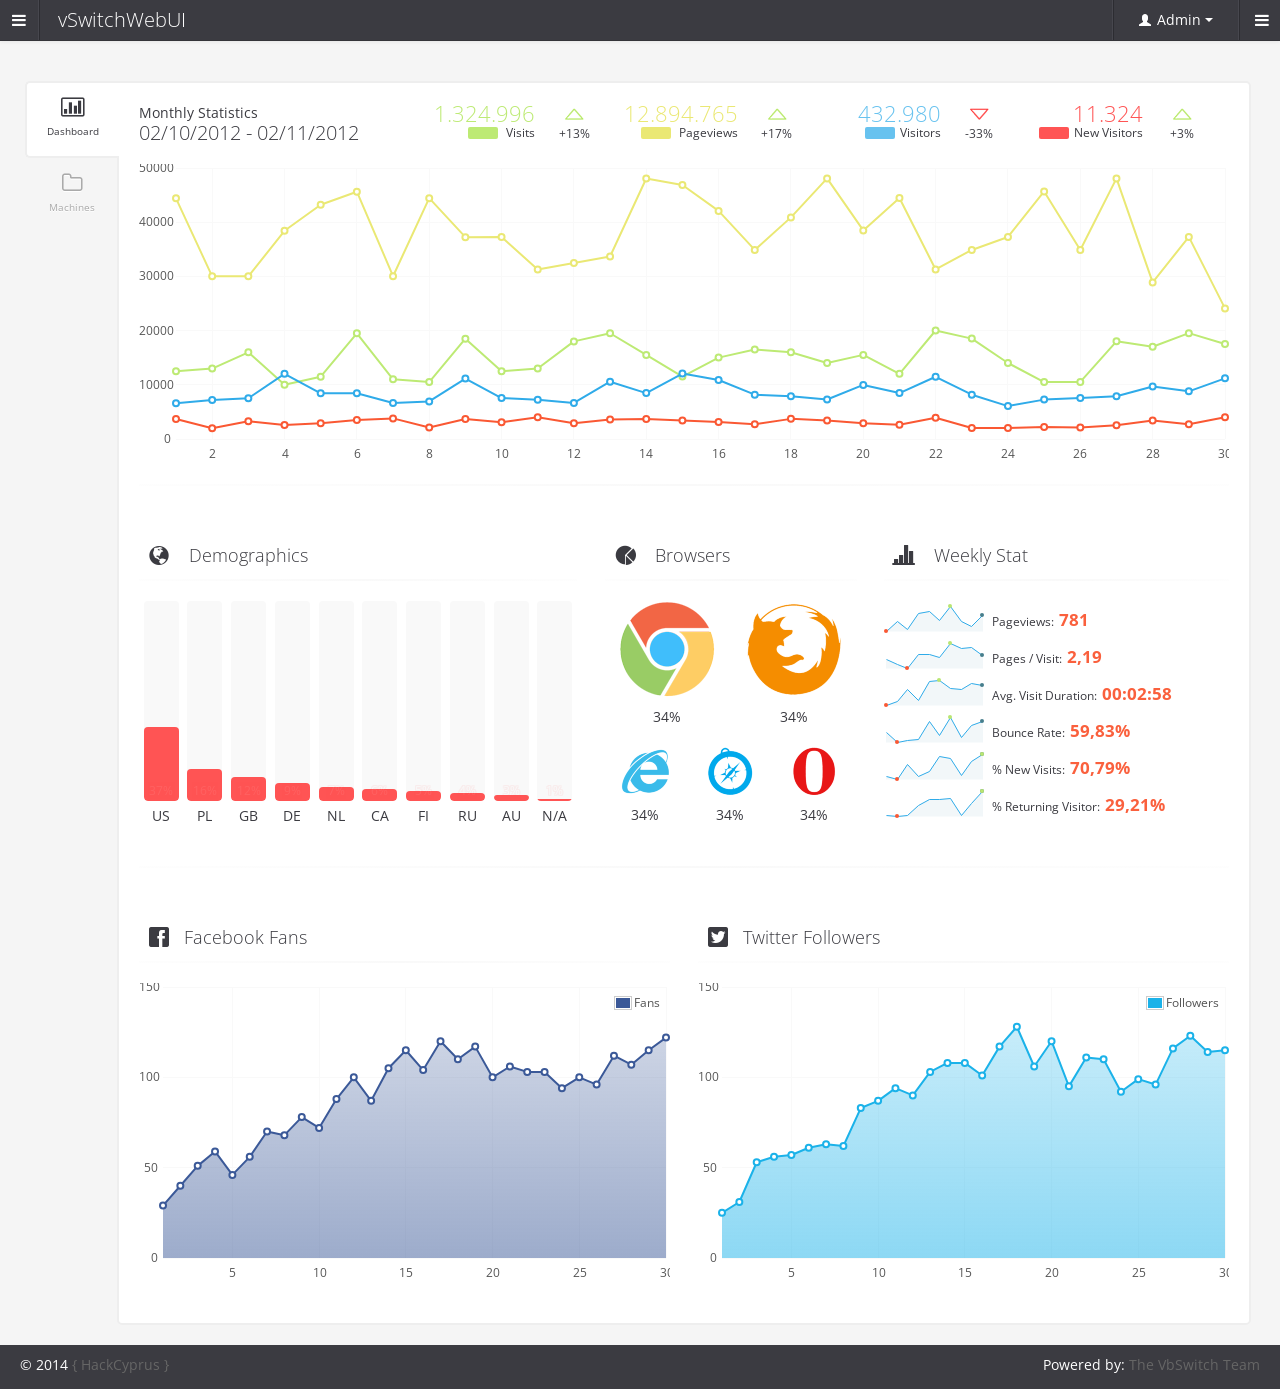
<file: index.html>
<!DOCTYPE html>
<html lang="en">
<head>
	
	<!-- start: Meta -->
	<meta charset="utf-8" />
	<title>vSwitchWebUI</title>
	<meta name="description" content="ACME Dashboard Bootstrap Admin Template." />
	<meta name="author" content="HackCyprus 2014 Team vSwitchWebUI" />
	<meta name="keyword" content="Server Administration" />
	<!-- end: Meta -->
	
	<!-- start: Mobile Specific -->
	<meta name="viewport" content="width=device-width, initial-scale=1" />
	<!-- end: Mobile Specific -->
	
	<!-- start: CSS -->
	<link href="css/bootstrap.min.css" rel="stylesheet" />
	<link href="css/bootstrap-responsive.min.css" rel="stylesheet" />
	<link href="css/style.min.css" rel="stylesheet" />
	<link href="css/style-responsive.min.css" rel="stylesheet" />
	<link href="css/retina.css" rel="stylesheet" />
	<!-- end: CSS -->

	<!-- The HTML5 shim, for IE6-8 support of HTML5 elements -->
	<!--[if lt IE 9]>
	  	<script src="http://html5shim.googlecode.com/svn/trunk/html5.js"></script>
		<link id="ie-style" href="css/ie.css" rel="stylesheet">
	<![endif]-->
	
	<!--[if IE 9]>
		<link id="ie9style" href="css/ie9.css" rel="stylesheet">
	<![endif]-->
	
	<!-- start: Favicon and Touch Icons -->
	<link rel="apple-touch-icon-precomposed" sizes="144x144" href="ico/apple-touch-icon-144-precomposed.png" />
	<link rel="apple-touch-icon-precomposed" sizes="114x114" href="ico/apple-touch-icon-114-precomposed.png" />
	<link rel="apple-touch-icon-precomposed" sizes="72x72" href="ico/apple-touch-icon-72-precomposed.png" />
	<link rel="apple-touch-icon-precomposed" href="ico/apple-touch-icon-57-precomposed.png" />
	<link rel="shortcut icon" href="ico/favicon.png" />
	<!-- end: Favicon and Touch Icons -->
	
		
		
		
<meta http-equiv="Content-Type" content="text/html; charset=utf-8" /></head>

<body>
		<!-- start: Header -->
	<div class="navbar">
		<div class="navbar-inner">
			<div class="container-fluid">
				<a class="btn btn-navbar" data-toggle="collapse" data-target=".top-nav.nav-collapse,.sidebar-nav.nav-collapse">
					<span class="icon-bar"></span>
					<span class="icon-bar"></span>
					<span class="icon-bar"></span>
				</a>
				<a class="brand" href="index.html"><span>vSwitchWebUI</span></a>
								
				<!-- start: Header Menu -->
				<div class="nav-no-collapse header-nav">
					<ul class="nav pull-right">
						<!-- start: User Dropdown -->
						<li class="dropdown">
							<a class="btn dropdown-toggle" data-toggle="dropdown" href="#">
								<i class="halflings-icon white user"></i> Admin
								<span class="caret"></span>
							</a>
							<ul class="dropdown-menu">
								<li><a href="#"><i class="halflings-icon white user"></i> Profile</a></li>
								<li><a href="login.html"><i class="halflings-icon white off"></i> Logout</a></li>
							</ul>
						</li>
						<!-- end: User Dropdown -->
					</ul>
				</div>
				<!-- end: Header Menu -->
				
			</div>
		</div>
	</div>
	<!-- start: Header -->
	
		<div class="container-fluid">
		<div class="row-fluid">

				
			<!-- start: Main Menu -->
			<div id="sidebar-left" class="span1">
				<div class="nav-collapse sidebar-nav">
					<ul class="nav nav-tabs nav-stacked main-menu">
						<li><a href="index.html"><i class="fa-icon-bar-chart"></i><span class="hidden-tablet"> Dashboard</span></a></li>	
						<li>
							<a class="dropmenu" href="#"><i class="fa-icon-folder-close-alt"></i><span class="hidden-tablet"> Machines</span></a>
							<ul>
								<li><a class="submenu" href="machines.html"><i class="fa-icon-desktop"></i><span class="hidden-tablet"> Machine 1</span></a></li>
								<li><a class="submenu" href="machines.html"><i class="fa-icon-desktop"></i><span class="hidden-tablet"> Machine 2</span></a></li>
								<li><a class="submenu" href="machines.html"><i class="fa-icon-desktop"></i><span class="hidden-tablet"> Machine 3</span></a></li>
							</ul>	
						</li>
					</ul>
				</div>
			</div>
			<a id="main-menu-toggle" class="hidden-phone open"><i class="fa-icon-reorder"></i></a>
			<!-- end: Main Menu -->
			
			<noscript>
				<div class="alert alert-block span11">
					<h4 class="alert-heading">Warning!</h4>
					<p>You need to have <a href="http://en.wikipedia.org/wiki/JavaScript" target="_blank">JavaScript</a> enabled to use this site.</p>
				</div>
			</noscript>
			
			<!-- start: Content -->
			<div id="content" class="span11">
			
			
			<div class="row-fluid">
				
				<div class="stats-date span3">
					<div>Monthly Statistics</div>
					<div class="range">02/10/2012 - 02/11/2012</div>
				</div>
				
				<div class="stats span9">
					
					<div class="stat">
						<div class="left">
							<div class="number green">1.324.996</div>
							<div class="title"><span class="color green"></span> Visits</div>
						</div>
						<div class="right">	
							<div class="arrow">
								<img src="img/uparrow.png" />
							</div>
							<div class="percent">+13%</div>
						</div>
					</div>
					
					<div class="stat">
						<div class="left">
							<div class="number yellow">12.894.765</div>
							<div class="title"><span class="color yellow"></span> Pageviews</div>
						</div>
						<div class="right">	
							<div class="arrow">
								<img src="img/uparrow.png" />
							</div>
							<div class="percent">+17%</div>
						</div>
					</div>
					
					<div class="stat">
						<div class="left">
							<div class="number blue">432.980</div>
							<div class="title"><span class="color blue"></span>Visitors</div>
						</div>
						<div class="right">	
							<div class="arrow">
								<img src="img/downarrow.png" />
							</div>
							<div class="percent">-33%</div>
						</div>
					</div>
					
					<div class="stat">
						<div class="left">
							<div class="number red">11.324</div>
							<div class="title"><span class="color red"></span>New Visitors</div>
						</div>
						<div class="right">	
							<div class="arrow">
								<img src="img/uparrow.png" />
							</div>
							<div class="percent">+3%</div>
						</div>
					</div>
						
				</div>
			
			</div>	

			<div class="row-fluid">
				
				<div id="stats-chart2" class="span12" style="height:300px;overflow:hidden;"></div>
			
			</div>
			
			<hr />
			
			<div class="row-fluid">
				
				<div class="widget span5" ontablet="span12" ondesktop="span5">
					
					<h2><span class="glyphicons globe"><i></i></span> Demographics</h2>
					
					<hr />
					
					<div class="content">
						
						<div class="verticalChart">
							
							<div class="singleBar">
							
								<div class="bar">
								
									<div class="value">
										<span>37%</span>
									</div>
								
								</div>
								
								<div class="title">US</div>
							
							</div>
							
							<div class="singleBar">
							
								<div class="bar">
								
									<div class="value">
										<span>16%</span>
									</div>
								
								</div>
								
								<div class="title">PL</div>
							
							</div>
							
							<div class="singleBar">
							
								<div class="bar">
								
									<div class="value">
										<span>12%</span>
									</div>
								
								</div>
								
								<div class="title">GB</div>
							
							</div>
							
							<div class="singleBar">
							
								<div class="bar">
								
									<div class="value">
										<span>9%</span>
									</div>
								
								</div>
								
								<div class="title">DE</div>
							
							</div>
							
							<div class="singleBar">
							
								<div class="bar">
								
									<div class="value">
										<span>7%</span>
									</div>
								
								</div>
								
								<div class="title">NL</div>
							
							</div>
							
							<div class="singleBar">
							
								<div class="bar">
								
									<div class="value">
										<span>6%</span>
									</div>
								
								</div>
								
								<div class="title">CA</div>
							
							</div>
							
							<div class="singleBar">
							
								<div class="bar">
								
									<div class="value">
										<span>5%</span>
									</div>
								
								</div>
								
								<div class="title">FI</div>
							
							</div>
							
							<div class="singleBar">
							
								<div class="bar">
								
									<div class="value">
										<span>4%</span>
									</div>
								
								</div>
								
								<div class="title">RU</div>
							
							</div>
							
							<div class="singleBar">
							
								<div class="bar">
								
									<div class="value">
										<span>3%</span>
									</div>
								
								</div>
								
								<div class="title">AU</div>
							
							</div>
							
							<div class="singleBar">
							
								<div class="bar">
								
									<div class="value">
										<span>1%</span>
									</div>
								
								</div>
								
								<div class="title">N/A</div>
							
							</div>	
							
						</div>
					
					</div>
					
				</div><!--/span-->
				
				<div class="widget span3 noMargin" ontablet="span6" ondesktop="span3">
					
					<h2><span class="glyphicons pie_chart"><i></i></span> Browsers</h2>
					
					<hr />
					
					<div class="content">
						
						<div class="browserStat big">
							<img src="img/browser-chrome-big.png" alt="Chrome" />
							<span>34%</span>
						</div>
						<div class="browserStat big">
							<img src="img/browser-firefox-big.png" alt="Firefox" />
							<span>34%</span>
						</div>
						<div class="browserStat">
							<img src="img/browser-ie.png" alt="Internet Explorer" />
							<span>34%</span>
						</div>
						<div class="browserStat">
							<img src="img/browser-safari.png" alt="Safari" />
							<span>34%</span>
						</div>
						<div class="browserStat">
							<img src="img/browser-opera.png" alt="Opera" />
							<span>34%</span>
						</div>	
								
						
					</div>
				</div>
				
				<div class="widget span4" ontablet="span6" ondesktop="span4">
					<h2><span class="glyphicons charts"><i></i></span> Weekly Stat</h2>
					
					<hr />
					
					<div class="content">
						<div class="sparkLineStats">

	                        <ul class="unstyled">
	                            
	                            <li><span class="sparkLineStats3"></span> 
	                                Pageviews: 
	                                <span class="number">781</span>
	                            </li>
	                            <li><span class="sparkLineStats4"></span>
	                                Pages / Visit: 
	                                <span class="number">2,19</span>
	                            </li>
	                            <li><span class="sparkLineStats5"></span>
	                                Avg. Visit Duration: 
	                                <span class="number">00:02:58</span>
	                            </li>
	                            <li><span class="sparkLineStats6"></span>
	                                Bounce Rate: <span class="number">59,83%</span>
	                            </li>
	                            <li><span class="sparkLineStats7"></span>
	                                % New Visits: 
	                                <span class="number">70,79%</span>
	                            </li>
	                            <li><span class="sparkLineStats8"></span>
	                                % Returning Visitor: 
	                                <span class="number">29,21%</span>
	                            </li>

	                        </ul>
	
	                    </div><!-- End .sparkStats -->
					</div>
				</div><!--/span-->
			
			</div>
			
			<hr />
			
			<div class="row-fluid">
				
				<div class="widget span6" ontablet="span6" ondesktop="span6">
					<h2><span class="glyphicons facebook"><i></i></span>Facebook Fans</h2>
					<hr />
					<div class="content">
						<div id="facebookChart" style="height:300px;overflow:hidden;"></div>
					</div>
				</div><!--/span-->
				
				<div class="widget span6" ontablet="span6" ondesktop="span6">
					<h2><span class="glyphicons twitter"><i></i></span>Twitter Followers</h2>
					<hr />
					<div class="content">
						<div id="twitterChart" style="height:300px;overflow:hidden;"></div>
					</div>
				</div><!--/span-->
			
			</div>
				
			
       
					
			</div>
			<!-- end: Content -->
			
			<!-- start: Widgets Area -->
<div id="widgets-area" class="span2 hidden-tablet hidden-phone">
	
	<ul class="nav tab-menu nav-tabs" id="myTab">
		<li class="active"><a href="#charts"><i class="fa-icon-bar-chart"></i></a></li>
		<li><a href="#users"><i class="fa-icon-group"></i></a></li>
		<li><a href="#messages"><i class="fa-icon-envelope"></i></a></li>
		<li><a id="close-widgets-area" href="#"><i class="fa-icon-signin"></i></a></li>
	</ul>
	 
	<div id="myTabContent" class="tab-content">
		<div class="tab-pane active" id="charts">
			
			<div class="bar-stat">
				<span class="title">Account balance</span>
				<span class="value">$19 999,99</span>
				<span class="chart green">7,3,2,6,6,3,9,0,1,4</span>
			</div>

			<hr />

			<div class="bar-stat">
				<span class="title">Clients</span>
				<span class="value">1278</span>
				<span class="chart yellow">8,2,5,4,7,4,7,2,5,9</span>
			</div>

			<hr />

			<div class="bar-stat">
				<span class="title">Orders</span>
				<span class="value">5876</span>
				<span class="chart blue">2,4,6,8,3,5,9,3,2,2</span>
			</div>

			<hr />

			<div class="bar-stat">
				<span class="title">Messages</span>
				<span class="value">673</span>
				<span class="chart red">0,3,3,8,3,3,2,7,8,4</span>
			</div>
			
			<hr />
			
			<div id="cpu-usage"></div>
			
			<ul class="progress-bars">
				
				<li>
					<span class="title">Free Memory</span>
					<span class="percent"></span>
					<div class="taskProgress progressSlim progressGreen">80</div>
				</li>
				
				<li>
					<span class="title">Free HDD Drive</span>
					<span class="percent"></span>
					<div class="taskProgress progressSlim progressYellow">20</div>
				</li>
				
				<li>
					<span class="title">Free SSD Drive</span>
					<span class="percent"></span>
					<div class="taskProgress progressSlim progressBlue">57</div>
				</li>
				
				<li>
					<span class="title">Transfer</span>
					<span class="percent"></span>
					<div class="taskProgress progressSlim progressRed">45</div>
				</li>	
				
			</ul>	

		</div>
		<div class="tab-pane" id="users">
			
			<ul class="users-list">
            	<li>
                    <a href="#">
						<span class="status active"></span>
						<span class="avatar"><img class="img-circle" src="img/avatar.jpg" alt="Avatar" /></span>
						<span class="name">Łukasz Holeczek</span>
                    </a>
                </li>
                <li>
                    <a href="#">
						<span class="status busy"></span>
						<span class="avatar"><img class="img-circle" src="img/avatar2.jpg" alt="Avatar" /></span>
						<span class="name">Megan Abott</span>
                    </a>
                </li>
                <li>
                    <a href="#">
						<span class="status disable"></span>
						<span class="avatar"><img class="img-circle" src="img/avatar3.jpg" alt="Avatar" /></span>
						<span class="name">Kate Ross</span>
                    </a>
                </li>
				<li>
                    <a href="#">
						<span class="status active"></span>
						<span class="avatar"><img class="img-circle" src="img/avatar4.jpg" alt="Avatar" /></span>
						<span class="name">Julie Blank</span>
                    </a>
                </li>
                <li>
                    <a href="#">
						<span class="status"></span>
						<span class="avatar"><img class="img-circle" src="img/avatar5.jpg" alt="Avatar" /></span>
						<span class="name">Jane Sanders</span>
                    </a>
                </li>
				<li>
            		<a href="#">View all users</a>
				</li>	
			</ul>

		</div>
		<div class="tab-pane" id="messages">
			
			<ul class="messages-list">
            	<li>
                    <a href="#">
						<div class="avatar"><img class="img-circle" src="img/avatar.jpg" alt="Avatar" /></div>
						<span class="name">Łukasz Holeczek</span>
						<span class="date">25/6/2013</span>
						<span class="title">Custom Bootstrap design for new client</span>
                    </a>
                </li>
                <li>
                    <a href="#">
						<div class="avatar"><img class="img-circle" src="img/avatar2.jpg" alt="Avatar" /></div>
						<span class="name">Megan Abott</span>
						<span class="date">25/6/2013</span>
						<span class="title">Custom Bootstrap design for new client</span>
                    </a>
                </li>
                <li>
                    <a href="#">
						<div class="avatar"><img class="img-circle" src="img/avatar3.jpg" alt="Avatar" /></div>
						<span class="name">Kate Ross</span>
						<span class="date">25/6/2013</span>
						<span class="title">Custom Bootstrap design for new client</span>
                    </a>
                </li>
				<li>
                    <a href="#">
						<div class="avatar"><img class="img-circle" src="img/avatar4.jpg" alt="Avatar" /></div>
						<span class="name">Julie Blank</span>
						<span class="date">25/6/2013</span>
						<span class="title">Custom Bootstrap design for new client</span>
                    </a>
                </li>
                <li>
                    <a href="#">
						<div class="avatar"><img class="img-circle" src="img/avatar5.jpg" alt="Avatar" /></div>
						<span class="name">Jane Sanders</span>
						<span class="date">25/6/2013</span>
						<span class="title">Custom Bootstrap design for new client</span>
                    </a>
                </li>
				<li>
            		<a href="#">View all messages</a>
				</li>	
			</ul>

		</div>
	</div>
			
</div>
<!-- end: Widgets Area -->

<a id="widgets-area-button" class="hidden-tablet hidden-phone open"><i class="fa-icon-reorder"></i></a>				
				</div><!--/fluid-row-->
				
		<div class="modal hide fade" id="myModal">
			<div class="modal-header">
				<button type="button" class="close" data-dismiss="modal">×</button>
				<h3>Settings</h3>
			</div>
			<div class="modal-body">
				<p>Here settings can be configured...</p>
			</div>
			<div class="modal-footer">
				<a href="#" class="btn" data-dismiss="modal">Close</a>
				<a href="#" class="btn btn-primary">Save changes</a>
			</div>
		</div>
		
		<div class="clearfix"></div>
		
		<footer>
			<p>
				<span style="text-align:left;float:left">&copy; 2014 <a href="3" alt="">{ HackCyprus }</a></span>
				<span class="hidden-phone" style="text-align:right;float:right">Powered by: <a href="#" alt="The VbSwitch Team">The VbSwitch Team</a></span>
			</p>
		</footer>
				
	</div><!--/.fluid-container-->

	<!-- start: JavaScript-->

		<script src="js/jquery-1.9.1.min.js"></script>
	<script src="js/jquery-migrate-1.0.0.min.js"></script>
	
		<script src="js/jquery-ui-1.10.0.custom.min.js"></script>
	
		<script src="js/jquery.ui.touch-punch.js"></script>
	
		<script src="js/modernizr.js"></script>
	
		<script src="js/bootstrap.min.js"></script>
	
		<script src="js/jquery.cookie.js"></script>
	
		<script src='js/fullcalendar.min.js'></script>
	
		<script src='js/jquery.dataTables.min.js'></script>

		<script src="js/excanvas.js"></script>
	<script src="js/jquery.flot.js"></script>
	<script src="js/jquery.flot.pie.js"></script>
	<script src="js/jquery.flot.stack.js"></script>
	<script src="js/jquery.flot.resize.min.js"></script>
		
		<script src="js/gauge.min.js"></script>

		<script src="js/jquery.chosen.min.js"></script>
	
		<script src="js/jquery.uniform.min.js"></script>
		
		<script src="js/jquery.cleditor.min.js"></script>
	
		<script src="js/jquery.noty.js"></script>
	
		<script src="js/jquery.elfinder.min.js"></script>
	
		<script src="js/jquery.raty.min.js"></script>
	
		<script src="js/jquery.iphone.toggle.js"></script>
	
		<script src="js/jquery.uploadify-3.1.min.js"></script>
	
		<script src="js/jquery.gritter.min.js"></script>
	
		<script src="js/jquery.imagesloaded.js"></script>
	
		<script src="js/jquery.masonry.min.js"></script>
	
		<script src="js/jquery.knob.modified.js"></script>
	
		<script src="js/jquery.sparkline.min.js"></script>
	
		<script src="js/counter.js"></script>
	
		<script src="js/raphael.2.1.0.min.js"></script>
	<script src="js/justgage.1.0.1.min.js"></script>
	
		<script src="js/retina.js"></script>

		<script src="js/core.min.js"></script>
	
		<script src="js/charts.js"></script>
	
		<script src="js/custom.js"></script>
	<!-- end: JavaScript-->
	
</body>
</html>
</file>
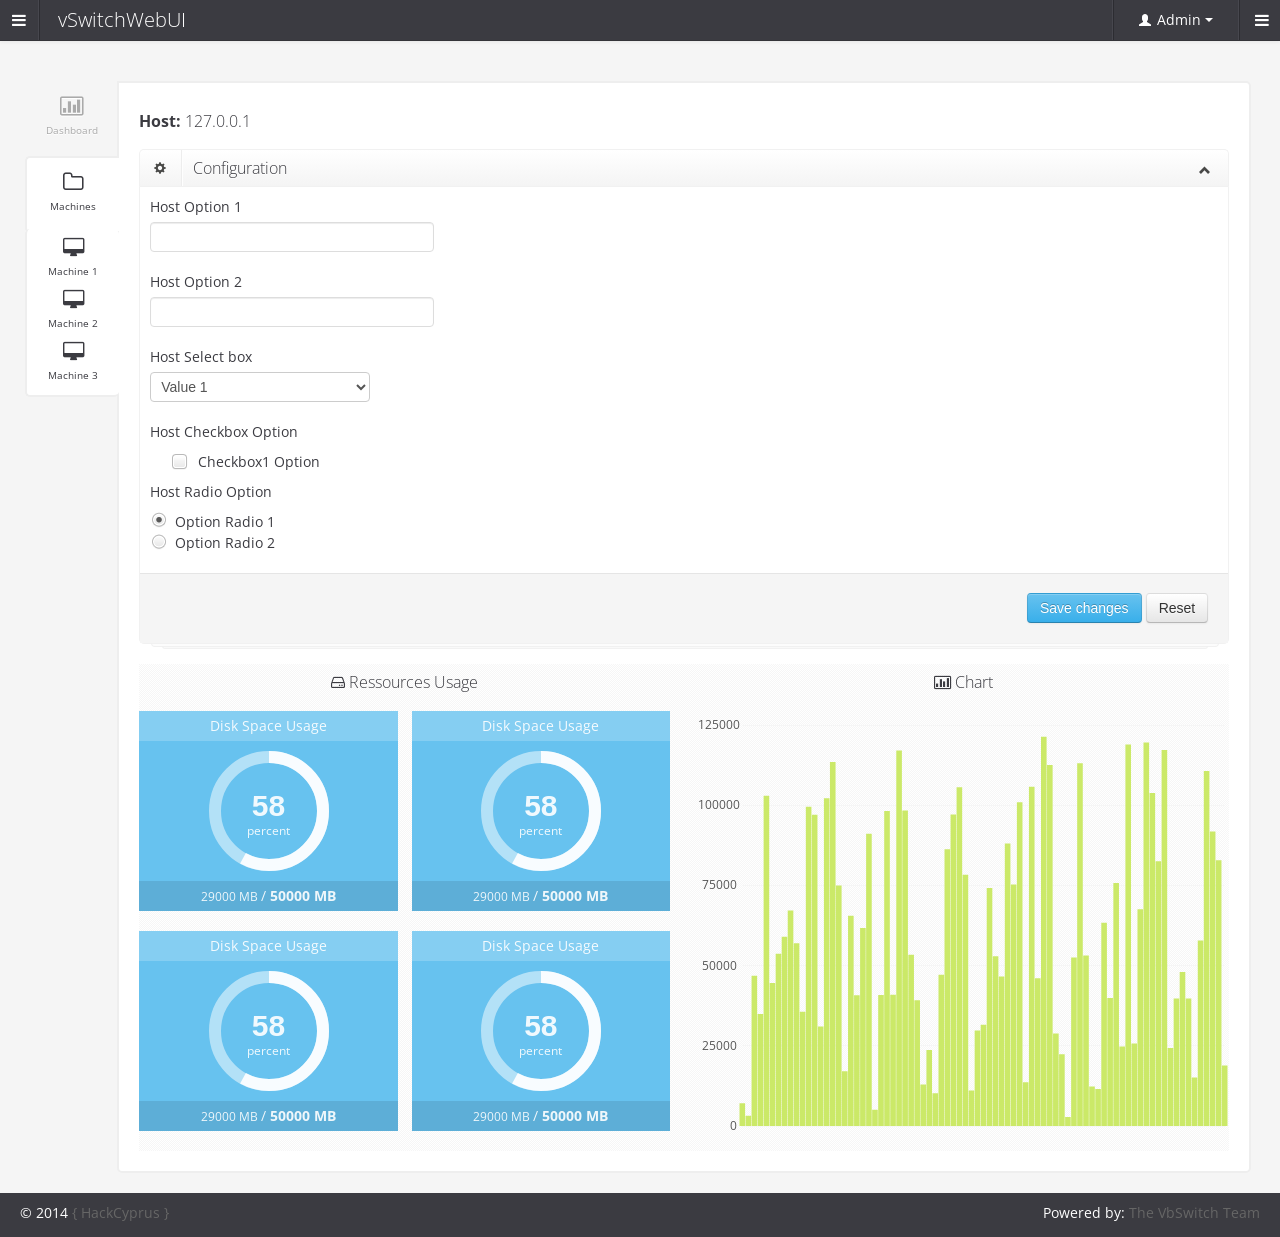
<file: machines.html>
<!DOCTYPE html>
<html lang="en">
<head>
	
	<!-- start: Meta -->
	<meta charset="utf-8" />
	<title>vSwitchWebUI</title>
	<meta name="description" content="ACME Dashboard Bootstrap Admin Template." />
	<meta name="author" content="HackCyprus 2014 Team vSwitchWebUI" />
	<meta name="keyword" content="Server Administration" />
	<!-- end: Meta -->
	
	<!-- start: Mobile Specific -->
	<meta name="viewport" content="width=device-width, initial-scale=1" />
	<!-- end: Mobile Specific -->
	
	<!-- start: CSS -->
	<link href="css/bootstrap.min.css" rel="stylesheet" />
	<link href="css/bootstrap-responsive.min.css" rel="stylesheet" />
	<link href="css/style.min.css" rel="stylesheet" />
	<link href="css/style-responsive.min.css" rel="stylesheet" />
	<link href="css/retina.css" rel="stylesheet" />
	<!-- end: CSS -->

	<!-- The HTML5 shim, for IE6-8 support of HTML5 elements -->
	<!--[if lt IE 9]>
	  	<script src="http://html5shim.googlecode.com/svn/trunk/html5.js"></script>
		<link id="ie-style" href="css/ie.css" rel="stylesheet">
	<![endif]-->
	
	<!--[if IE 9]>
		<link id="ie9style" href="css/ie9.css" rel="stylesheet">
	<![endif]-->
	
	<!-- start: Favicon and Touch Icons -->
	<link rel="apple-touch-icon-precomposed" sizes="144x144" href="ico/apple-touch-icon-144-precomposed.png" />
	<link rel="apple-touch-icon-precomposed" sizes="114x114" href="ico/apple-touch-icon-114-precomposed.png" />
	<link rel="apple-touch-icon-precomposed" sizes="72x72" href="ico/apple-touch-icon-72-precomposed.png" />
	<link rel="apple-touch-icon-precomposed" href="ico/apple-touch-icon-57-precomposed.png" />
	<link rel="shortcut icon" href="ico/favicon.png" />
	<!-- end: Favicon and Touch Icons -->
	
		
		
		
<meta http-equiv="Content-Type" content="text/html; charset=utf-8" /></head>

<body>
		<!-- start: Header -->
	<div class="navbar">
		<div class="navbar-inner">
			<div class="container-fluid">
				<a class="btn btn-navbar" data-toggle="collapse" data-target=".top-nav.nav-collapse,.sidebar-nav.nav-collapse">
					<span class="icon-bar"></span>
					<span class="icon-bar"></span>
					<span class="icon-bar"></span>
				</a>
				<a class="brand" href="index.html"><span>vSwitchWebUI</span></a>
								
				<!-- start: Header Menu -->
				<div class="nav-no-collapse header-nav">
					<ul class="nav pull-right">
						<!-- start: User Dropdown -->
						<li class="dropdown">
							<a class="btn dropdown-toggle" data-toggle="dropdown" href="#">
								<i class="halflings-icon white user"></i> Admin
								<span class="caret"></span>
							</a>
							<ul class="dropdown-menu">
								<li><a href="#"><i class="halflings-icon white user"></i> Profile</a></li>
								<li><a href="login.html"><i class="halflings-icon white off"></i> Logout</a></li>
							</ul>
						</li>
						<!-- end: User Dropdown -->
					</ul>
				</div>
				<!-- end: Header Menu -->
				
			</div>
		</div>
	</div>
	<!-- start: Header -->
	
		<div class="container-fluid">
		<div class="row-fluid">

				
			<!-- start: Main Menu -->
			<div id="sidebar-left" class="span1">
				<div class="nav-collapse sidebar-nav">
					<ul class="nav nav-tabs nav-stacked main-menu">
						<li><a href="index.html"><i class="fa-icon-bar-chart"></i><span class="hidden-tablet"> Dashboard</span></a></li>	
						<li>
							<a class="dropmenu" href="#"><i class="fa-icon-folder-close-alt"></i><span class="hidden-tablet"> Machines</span></a>
							<ul>
								<li><a class="submenu" href="machines.html"><i class="fa-icon-desktop"></i><span class="hidden-tablet"> Machine 1</span></a></li>
								<li><a class="submenu" href="machines.html"><i class="fa-icon-desktop"></i><span class="hidden-tablet"> Machine 2</span></a></li>
								<li><a class="submenu" href="machines.html"><i class="fa-icon-desktop"></i><span class="hidden-tablet"> Machine 3</span></a></li>
							</ul>	
						</li>
					</ul>
				</div>
			</div>
			<a id="main-menu-toggle" class="hidden-phone open"><i class="fa-icon-reorder"></i></a>
			<!-- end: Main Menu -->
			
			<noscript>
				<div class="alert alert-block span11">
					<h4 class="alert-heading">Warning!</h4>
					<p>You need to have <a href="http://en.wikipedia.org/wiki/JavaScript" target="_blank">JavaScript</a> enabled to use this site.</p>
				</div>
			</noscript>
			
			<!-- start: Content -->
			<div id="content" class="span11">
			
			<div class="row-fluid">
				<div class="span12">
					<h2><strong>Host: </strong> 127.0.0.1</h2>
					
					<div class="box">
						<div class="box-header" data-original-title="">
							<h2><i class="halflings-icon cog"></i><span class="break"></span>Configuration</h2>
							<div class="box-icon">
								<a href="#" class="btn-minimize"><i class="halflings-icon chevron-up icon-chevron-up"></i></a>
							</div>
						</div>
						<div class="box-content" style="display: block;">
							<form method="get" id="config-form">
								<fieldset>
									<div class="control-group">
										<label class="control-label" for="option1">Host Option 1</label>
										<div class="controls">
										  <input class="input-xlarge focused" id="option1" type="text" value="">
										</div>
									</div>
									<div class="control-group">
										<label class="control-label" for="option2">Host Option 2</label>
										<div class="controls">
										  <input class="input-xlarge focused" id="option2" type="text" value="">
										</div>
									</div>
									<div class="control-group">
										<label class="control-label" for="option3">Host Select box</label>
										<div class="controls">
										  <select name="" id="option3">
												<option>Value 1</option>
												<option>Value 2</option>
												<option>Value 3</option>
										  </select>
										</div>
									</div>
									<div class="control-group">
										<label class="control-label">Host Checkbox Option</label>
										<div class="controls">
											<label class="checkbox">
												<input type="checkbox" id="option4" value="option4" >
												Checkbox1 Option
										    </label>
										</div>
									</div>
									<div class="control-group">
										<label class="control-label">Host Radio Option</label>
										<div class="controls">
										  <label class="radio">
											<input type="radio" name="optionsRadios" id="optionsRadios1" value="option1" checked="" />
											Option Radio 1
										  </label>
										  <div style="clear:both"></div>
											  <label class="radio">
												<input type="radio" name="optionsRadios" id="optionsRadios2" value="option2" />
												Option Radio 2
											  </label>
										</div>
									</div>
									<div class="form-actions text-right">
									<button type="submit" class="btn btn-primary" id="save" >Save changes</button>
									<button class="btn">Reset</button>
								  </div>
								</fieldset>
							</form>
						</div>
					</div>
				</div>
			</div>
			
			<div class="row-fluid">
				
				<div class="span12">
					
					<div class="tempStats">
						<div class="row-fluid">
							<div class="span6">
								<h2><i class="fa-icon-hdd"></i> Ressources Usage</h2>
								<div class="row-fluid">
									<div class="span6" ontablet="span12" ondesktop="span6">
										<div class="circleStatsItemBox">
											<div class="header">Disk Space Usage</div>
											<span class="percent">percent</span>
											<div class="circleStat">
												<input type="text" value="58" class="whiteCircle" />
											</div>		
											<div class="footer">
												<span class="count">
													<span class="number">20000</span>
													<span class="unit">MB</span>
												</span>
												<span class="sep"> / </span>
												<span class="value">
													<span class="number">50000</span>
													<span class="unit">MB</span>
												</span>	
											</div>
										</div>
									</div>
									<div class="span6" ontablet="span12" ondesktop="span6">
										<div class="circleStatsItemBox">
											<div class="header">Disk Space Usage</div>
											<span class="percent">percent</span>
											<div class="circleStat">
												<input type="text" value="58" class="whiteCircle" />
											</div>		
											<div class="footer">
												<span class="count">
													<span class="number">20000</span>
													<span class="unit">MB</span>
												</span>
												<span class="sep"> / </span>
												<span class="value">
													<span class="number">50000</span>
													<span class="unit">MB</span>
												</span>	
											</div>
										</div>
									</div>
								</div>
								<div class="row-fluid">
									<div class="span6" ontablet="span12" ondesktop="span6">
										<div class="circleStatsItemBox">
											<div class="header">Disk Space Usage</div>
											<span class="percent">percent</span>
											<div class="circleStat">
												<input type="text" value="58" class="whiteCircle" />
											</div>		
											<div class="footer">
												<span class="count">
													<span class="number">20000</span>
													<span class="unit">MB</span>
												</span>
												<span class="sep"> / </span>
												<span class="value">
													<span class="number">50000</span>
													<span class="unit">MB</span>
												</span>	
											</div>
										</div>
									</div>
									<div class="span6" ontablet="span12" ondesktop="span6">
										<div class="circleStatsItemBox">
											<div class="header">Disk Space Usage</div>
											<span class="percent">percent</span>
											<div class="circleStat">
												<input type="text" value="58" class="whiteCircle" />
											</div>		
											<div class="footer">
												<span class="count">
													<span class="number">20000</span>
													<span class="unit">MB</span>
												</span>
												<span class="sep"> / </span>
												<span class="value">
													<span class="number">50000</span>
													<span class="unit">MB</span>
												</span>	
											</div>
										</div>
									</div>
								</div>
							</div>
							<!-- end physical ressources -->
							<div class="span6">
								<h2><i class="fa-icon-bar-chart"></i> Chart</h2>
								<div class="row-fluid">
									<div class="widget span12">
										<div class="content">
											 <div id="machine-stats" style="height:410px;"></div>
										</div>
									</div>
								</div>
							</div>
							<!-- end chart -->
						</div>
					</div>
				</div>
			</div>		
					
			</div>
			<!-- end: Content -->
			
<!-- end: Widgets Area -->

<a id="widgets-area-button" class="hidden-tablet hidden-phone open"><i class="fa-icon-reorder"></i></a>				
				</div><!--/fluid-row-->
				
		<div class="modal hide fade" id="myModal">
			<div class="modal-header">
				<button type="button" class="close" data-dismiss="modal">×</button>
				<h3>Settings</h3>
			</div>
			<div class="modal-body">
				<p>Here settings can be configured...</p>
			</div>
			<div class="modal-footer">
				<a href="#" class="btn" data-dismiss="modal">Close</a>
				<a href="#" class="btn btn-primary">Save changes</a>
			</div>
		</div>
		
		<div class="clearfix"></div>
		
		<footer>
			<p>
				<span style="text-align:left;float:left">&copy; 2014 <a href="3" alt="">{ HackCyprus }</a></span>
				<span class="hidden-phone" style="text-align:right;float:right">Powered by: <a href="#" alt="The VbSwitch Team">The VbSwitch Team</a></span>
			</p>
		</footer>
				
	</div><!--/.fluid-container-->

	<!-- start: JavaScript-->

		<script src="js/jquery-1.9.1.min.js"></script>
	<script src="js/jquery-migrate-1.0.0.min.js"></script>
	
		<script src="js/jquery-ui-1.10.0.custom.min.js"></script>
	
		<script src="js/jquery.ui.touch-punch.js"></script>
	
		<script src="js/modernizr.js"></script>
	
		<script src="js/bootstrap.min.js"></script>
	
		<script src="js/jquery.cookie.js"></script>
	
		<script src='js/fullcalendar.min.js'></script>
	
		<script src='js/jquery.dataTables.min.js'></script>

		<script src="js/excanvas.js"></script>
	<script src="js/jquery.flot.js"></script>
	<script src="js/jquery.flot.pie.js"></script>
	<script src="js/jquery.flot.stack.js"></script>
	<script src="js/jquery.flot.resize.min.js"></script>
		
		<script src="js/gauge.min.js"></script>

		<script src="js/jquery.chosen.min.js"></script>
	
		<script src="js/jquery.uniform.min.js"></script>
		
		<script src="js/jquery.cleditor.min.js"></script>
	
		<script src="js/jquery.noty.js"></script>
	
		<script src="js/jquery.elfinder.min.js"></script>
	
		<script src="js/jquery.raty.min.js"></script>
	
		<script src="js/jquery.iphone.toggle.js"></script>
	
		<script src="js/jquery.uploadify-3.1.min.js"></script>
	
		<script src="js/jquery.gritter.min.js"></script>
	
		<script src="js/jquery.imagesloaded.js"></script>
	
		<script src="js/jquery.masonry.min.js"></script>
	
		<script src="js/jquery.knob.modified.js"></script>
	
		<script src="js/jquery.sparkline.min.js"></script>
	
		<script src="js/counter.js"></script>
	
		<script src="js/raphael.2.1.0.min.js"></script>
	<script src="js/justgage.1.0.1.min.js"></script>
	
		<script src="js/retina.js"></script>

		<script src="js/core.min.js"></script>
	
		<script src="js/charts.js"></script>
	
		<script src="js/custom.js"></script>
	<!-- end: JavaScript-->
	
</body>
</html>
</file>
<file: css/retina.css>
/* Retina Display Hack
=================================================================== */
@media (-webkit-min-device-pixel-ratio: 2), (min-resolution: 192dpi) {
	
	.timeslot .task .arrow {
		background: url(../img/timeline-left-arrow@2x.png) no-repeat;
		background-size: 100%;
	}
	
	.timeslot.alt .task .arrow {
		background: url(../img/timeline-right-arrow@2x.png) no-repeat;
		background-size: 100%;
	}
	
	ul.chat li.left .message .arrow {
		background: url(../img/chat-left@2x.png) no-repeat 0px 0px;
		background-size: 100%;
	}

	ul.chat li.right .message .arrow {
		background: url(../img/chat-right@2x.png) no-repeat 0px 0px;
		background-size: 100%;
	}
	    
}
</file>
<file: css/ie.css>
hr {
	filter: progid:DXImageTransform.Microsoft.gradient( startColorstr='#40f9f9f9', endColorstr='#40f9f9f9',GradientType=1 ); /* IE6-8 */
}

.navbar-inner {
	filter: none;
}

.box-header {
	filter: progid:DXImageTransform.Microsoft.gradient( startColorstr='#ffffff', endColorstr='#f4f4f4',GradientType=0 ); /* IE6-8 */
}

.dropdown-menu li > a:hover,
.dropdown-menu li > a:focus,
.dropdown-submenu:hover > a,
.dropdown-menu .active > a,
.dropdown-menu .active > a:hover {
  	filter: progid:dximagetransform.microsoft.gradient(startColorstr='#ff0088cc', endColorstr='#ff0077b3', GradientType=0); /* IE6-8 */
}

.quick-button,
.quick-button-small {
  	filter: progid:dximagetransform.microsoft.gradient(startColorstr='#fafafa', endColorstr='#efefef', GradientType=0); /* IE6-8 */
}

.btn-overlay,
.btn3d:before {
	filter: progid:DXImageTransform.Microsoft.gradient( startColorstr='#ebeae8', endColorstr='#ffffff',GradientType=0 ); /* IE6-8 */
}

.login-box {
	filter: progid:DXImageTransform.Microsoft.gradient( startColorstr='#f5f5f5', endColorstr='#f5f5f5',GradientType=0 ); /* IE6-8 */
}

.sliderOverlay,
.sliderVertical,
.progressBarOverlay {
	filter: progid:DXImageTransform.Microsoft.gradient( startColorstr='#ebeae8', endColorstr='#ffffff',GradientType=0 ); /* IE6-8 */
}

.slider,
.progress,
.progressSlim {
	filter: progid:DXImageTransform.Microsoft.gradient( startColorstr='#fcfcfc', endColorstr='#fafafa',GradientType=0 ); /* IE6-8 */
}

.sliderBlue .ui-slider-range, .progressBlue .ui-progressbar-value {
	filter: progid:DXImageTransform.Microsoft.gradient( startColorstr='#67c2ef', endColorstr='#2fabe9',GradientType=0 ); /* IE6-8 */
}

.sliderGreen .ui-slider-range, .progressGreen .ui-progressbar-value {
	filter: progid:DXImageTransform.Microsoft.gradient( startColorstr='#bdea74', endColorstr='#b6e370',GradientType=0 ); /* IE6-8 */
}

.sliderDarkGreen .ui-slider-range, .progressDarkGreen .ui-progressbar-value {
	filter: progid:DXImageTransform.Microsoft.gradient( startColorstr='#78cd51', endColorstr='#5aad34',GradientType=0 ); /* IE6-8 */
}

.sliderPink .ui-slider-range, .progressPink .ui-progressbar-value {
	filter: progid:DXImageTransform.Microsoft.gradient( startColorstr='#e84c8a', endColorstr='#e21668',GradientType=0 ); /* IE6-8 */
}

.sliderOrange .ui-slider-range, .progressOrange .ui-progressbar-value {
	filter: progid:DXImageTransform.Microsoft.gradient( startColorstr='#fa603d', endColorstr='#fa5833',GradientType=0 ); /* IE6-8 */
}

.sliderLightOrange .ui-slider-range, .progressLightOrange .ui-progressbar-value {
	filter: progid:DXImageTransform.Microsoft.gradient( startColorstr='#fabb3d', endColorstr='#f4a506',GradientType=0 ); /* IE6-8 */
}

.sliderRed .ui-slider-range, .progressRed .ui-progressbar-value {
	filter: progid:DXImageTransform.Microsoft.gradient( startColorstr='#ff5454', endColorstr='#ff0000',GradientType=0 ); /* IE6-8 */
}

.sliderYellow .ui-slider-range, .progressYellow .ui-progressbar-value {
	filter: progid:DXImageTransform.Microsoft.gradient( startColorstr='#eae874', endColorstr='#e3e270',GradientType=0 ); /* IE6-8 */
}

.navbar-inner a i {
	margin-top: 4px;
}

.box-header h2 i {
	margin-top: 1px;
}

.todo-actions i {
	margin: 2px 5px 0px 5px;	
}

.message .header i {
	margin-top: 3px;
}

#content {
	padding: 20px;
	margin-left: -2px;
}

hr {
	height: 2px;
	border: none;
	background: #f9f9f9;
}

.dark {
	right: -12px;	
}

#sidebar-left {
	background: transparent;
	margin: -1px 0px 0px 25px;
	padding-top: 0px;
}

.sidebar-nav > ul{
	margin: 0px 0px 0px -20px;
}

footer {
	margin: 20px -20px 0px -20px;
	padding: 10px 20px;
	position: relative;
	z-index: 2;
}

.hideInIE8 {
	display: none;
}

.task .time .date {
	font-size: 14px;
	margin-bottom: 5px;	
}

.verticalChart .singleBar .bar .value span{
	color: #3b3b41;
}

ul.users-list li a .status:before,
ul.users-list li a .status:after {
  background: transparent;
}
</file>
<file: css/ie9.css>
.navbar-inner {
	filter: none;
}

.dark {
	right: -17px;	
}

.verticalChart .singleBar .bar .value span{
	color: #3b3b41;
}

hr {
	background: url([data-uri]);
}

.box-header {
	background: url([data-uri]);
}

.btn3d:before {
	background: url([data-uri]);
}

.login-box {
	background: url([data-uri]);
}

.sliderOverlay,
.progressBarOverlay {
	background: url([data-uri]);
}

.slider {
	background: url([data-uri]);
}

.sliderVertical {
	background: url([data-uri]);
}

.sliderBlue .ui-slider-range, .progressBlue .ui-progressbar-value {
	background: url([data-uri]);
}

.sliderGreen .ui-slider-range, .progressGreen .ui-progressbar-value {
	background: url([data-uri]);
}

.sliderDarkGreen .ui-slider-range, .progressDarkGreen .ui-progressbar-value {
	background: url([data-uri]);
}

.sliderPink .ui-slider-range, .progressPink .ui-progressbar-value {
	background: url([data-uri]);
}

.sliderOrange .ui-slider-range, .progressOrange .ui-progressbar-value {
	background: url([data-uri]);
}

.sliderLightOrange .ui-slider-range, .progressLightOrange .ui-progressbar-value {
	background: url([data-uri]);
}

.sliderRed .ui-slider-range, .progressRed .ui-progressbar-value {
	background: url([data-uri]);
}

.sliderYellow .ui-slider-range, .progressYellow .ui-progressbar-value {
	background: url([data-uri]);
}

.progress {
	background: url([data-uri]);
}

.progressSlim {
	background: url([data-uri]);
}

.quick-button,
.quick-button-small {
	background: url([data-uri]);
	
}
</file>
<file: css/style.min.css>
/* Import Section
=================================================================== */
@import "jquery-ui-1.8.21.custom.css";@import "fullcalendar.css";@import "chosen.css";@import "uniform.default.css";@import "jquery.cleditor.css";@import "jquery.noty.css";@import "noty_theme_default.css";@import "elfinder.min.css";@import "elfinder.theme.css";@import "jquery.iphone.toggle.css";@import "uploadify.css";@import "jquery.gritter.css";@import "font-awesome.css";@import "font-awesome-ie7.css";@import "glyphicons.css";@import "halflings.css";@import url(http://fonts.googleapis.com/css?family=Open+Sans:300);@import url(http://fonts.googleapis.com/css?family=Open+Sans:400);@import url(http://fonts.googleapis.com/css?family=Open+Sans:600);@import url(http://fonts.googleapis.com/css?family=Open+Sans:800);.blue{color:#67c2ef}.lightBlue{color:#67c2ef}.green{color:#bdea74}.darkGreen{color:#78cd51}.pink{color:#e84c8a}.orange{color:#fa603d}.lightOrange{color:#fabb3d}.red{color:#ff5454}.yellow{color:#eae874}.no-space [class*="span"]{margin-left:0}.noMarginLeft{margin-left:0!important}body{background:#f5f5f5;color:#3b3b41;border:0;font-family:'Open Sans',sans-serif;font-weight:400}a{color:#666}hr{height:2px;border:0;background:-moz-linear-gradient(left,rgba(249,249,249,.25) 0, #f9f9f9 50%,rgba(249,249,249,.25) 100%);background:-webkit-gradient(linear,left top,right top,color-stop(0%,rgba(249,249,249,.25)),color-stop(50%, #f9f9f9),color-stop(100%,rgba(249,249,249,.25)));background:-webkit-linear-gradient(left,rgba(249,249,249,.25) 0, #f9f9f9 50%,rgba(249,249,249,.25) 100%);background:-o-linear-gradient(left,rgba(249,249,249,.25) 0, #f9f9f9 50%,rgba(249,249,249,.25) 100%);background:-ms-linear-gradient(left,rgba(249,249,249,.25) 0, #f9f9f9 50%,rgba(249,249,249,.25) 100%);background:linear-gradient(to right,rgba(249,249,249,.25) 0, #f9f9f9 50%,rgba(249,249,249,.25) 100%)}h1{font-size:32px;line-height:32px;font-weight:300}h2{font-size:16px;line-height:16px;font-weight:300}h3{font-size:15px;line-height:15px}h4{font-size:14px;line-height:14px}h5{font-size:13px;line-height:13px}h6{font-size:12px;line-height:12px}.dark{background:#fdfdfd;text-shadow:0 1px 1px #fff!important;padding:20px;top:-20px;right:-22px;margin-bottom:-40px;margin-right:-30px;position:relative;border-left:2px solid #eee;-webkit-border-radius:0 3px 3px 0;-moz-border-radius:0 3px 3px 0;border-radius:0 3px 3px 0;min-height:100%;overflow:hidden}#content{background:#fff;filter:none;min-height:100%;padding:20px 20px;-webkit-border-radius:0 5px 5px 5px;-moz-border-radius:0 5px 5px 5px;border-radius:0 5px 5px 5px;border:2px solid #eee;position:relative}#content.full-radius{-webkit-border-radius:5px;-moz-border-radius:5px;border-radius:5px;margin-right:-6px;margin-left:0}.well{border:1px solid #ddd;background-color:#f6f6f6;-webkit-box-shadow:none;-moz-box-shadow:none;box-shadow:none;-webkit-border-radius:2px;-moz-border-radius:2px;border-radius:2px}.box,.widget{margin:20px 0}.widget h2{padding:10px 10px 0 10px;font-size:18px!important;line-height:18px!important;margin-bottom:-5px;text-shadow:0 1px 0 #fff}.widget h2 .glyphicons i:before{margin-top:-7px;font-size:20px!important;line-height:20px!important;color:#3b3b41}.box-header{height:16px;font-size:16px;line-height:16px;border:1px solid #f1f1f1;border-bottom:1px solid #fff;margin-bottom:-1px;padding:10px;background-color:#f4f4f4 100%;background-image:-webkit-gradient(linear,left top,left bottom,from( #fff 0),to( #f4f4f4 100%));background-image:-webkit-linear-gradient(top, #fff 0, #f4f4f4 100%);background-image:-moz-linear-gradient(top, #fff 0, #f4f4f4 100%);background-image:-o-linear-gradient(top, #fff 0, #f4f4f4 100%);background-image:-ms-linear-gradient(top, #fff 0, #f4f4f4 100%);background-image:linear-gradient(top, #fff 0, #f4f4f4 100%);-webkit-box-shadow:none;-moz-box-shadow:none;box-shadow:none;-webkit-border-radius:5px 5px 0 0;-moz-border-radius:5px 5px 0 0;border-radius:5px 5px 0 0;overflow:hidden}.box-header h2{float:left;margin-top:0;text-shadow:0 1px 0 #fff}.box-header h2 i{margin:0 3px 0 4px;opacity:.8;filter:alpha(opacity=80);-ms-filter:"alpha(Opacity=80)"}.box-header .break{border-left:1px solid #EDEDED;border-right:1px solid #FEFEFE;margin:-12px 10px -10px 10px;padding:12px 0 10px 0}.box-header .box-icon{float:right;margin-top:1px}.box-header .box-icon i{-webkit-transition:all .1s ease-in-out;-moz-transition:all .1s ease-in-out;-ms-transition:all .1s ease-in-out;-o-transition:all .1s ease-in-out;transition:all .1s ease-in-out;opacity:.8;filter:alpha(opacity=80);-ms-filter:"alpha(Opacity=80)"}.box-header .box-icon i:hover{opacity:1;filter:alpha(opacity=100);-ms-filter:"alpha(Opacity=100)"}.box-header .box-icon a{margin:0 5px}.box-content{position:relative;z-index:50;margin-top:-1px;padding:10px;border:1px solid #f1f1f1;background:#fff;-webkit-border-radius:0 0 5px 5px;-moz-border-radius:0 0 5px 5px;border-radius:0 0 5px 5px}.box-content:before{content:"";width:98%;height:2px;position:absolute;bottom:-4px;left:1%;background:#fcfcfc;border:1px solid #f1f1f1;-webkit-border-radius:0 0 5px 5px;-moz-border-radius:0 0 5px 5px;border-radius:0 0 5px 5px}.box-content:after{content:"";width:96%;height:1px;position:absolute;bottom:-6px;left:2%;background:#f9f9f9;border:1px solid #f1f1f1;-webkit-border-radius:0 0 5px 5px;-moz-border-radius:0 0 5px 5px;border-radius:0 0 5px 5px}.navbar{margin-bottom:40px}.navbar-inner{margin-bottom:0;min-height:40px;padding:0 20px;background:#3b3b41;text-shadow:1px 1px 1px #0a0c0e;border:0;color:#fff;-webkit-border-radius:0;-moz-border-radius:0;border-radius:0;border-bottom:1px solid #343439}.navbar-inner a{color:#7b7b7b;text-shadow:0 -1px 1px #0b090a}.navbar-inner a i{margin-top:2px}.navbar-inner a:hover i{opacity:.8;filter:alpha(opacity=80);-ms-filter:"alpha(Opacity=80)"}.brand img{margin:-12px 0 -5px 0}a.brand span{color:#fff;text-shadow:none;padding-left:18px}.header-nav{padding:0;color:#fff!important;background:#000!important}.header-nav .nav{border-right:1px solid #2c2c31;border-left:1px solid #47474e}.header-nav .btn{display:inline-block;padding:21px 20px;margin:0;font-size:14px;line-height:20px;text-align:center;text-shadow:0 -1px 1px rgba(255,255,255,.75);background:transparent;border:0;border-left:1px solid #2c2c31;border-right:1px solid #47474e;-webkit-border-radius:0;-moz-border-radius:0;border-radius:0;-webkit-box-shadow:none;-moz-box-shadow:none;box-shadow:none}.header-nav a.btn{color:#fff!important;text-shadow:none!important;padding:10px 25px!important}.header-nav .btn .caret{border-top-color:#fff!important;border-bottom-color:#fff!important}.header-nav .btn:hover .caret{border-top-color:#fff!important;border-bottom-color:#fff!important}a#main-menu-toggle{color:#fff;position:absolute;top:0;left:0;padding:10px 12px;font-size:16px;text-shadow:none;text-decoration:none;cursor:pointer;border-right:1px solid #47474e}a#main-menu-toggle:after{content:'';position:absolute;width:100%;height:100%;top:0;left:1px;border-right:1px solid #2c2c31}.sidebar-nav>ul{margin:0;border-top:1px solid transparent;border-bottom:1px solid transparent;border-left:0;border-right:0;padding-bottom:1px;text-align:center!important;font-size:10px}.sidebar-nav>ul>li>ul{list-style:none;margin:0;display:none}.nav-tabs.nav-stacked>li>a,.nav-tabs.nav-stacked>li>ul>li>a{margin:1px 0 0 0;padding:15px 0;color:#aaa;text-shadow:0 1px 0 #fff;border-top:1px solid transparent;border-bottom:1px solid transparent;border-left:0;border-right:0;background:transparent;-webkit-border-radius:0;-moz-border-radius:0;border-radius:0;text-decoration:none}.nav-tabs.nav-stacked>li>ul>li{padding:5px 0}.nav-tabs.nav-stacked>li>a>i,.nav-tabs.nav-stacked>li>ul>li>a>i{opacity:1;filter:alpha(opacity=100);-ms-filter:"alpha(Opacity=100)";font-size:22px;display:inline-block;width:100%}.nav-tabs.nav-stacked>li>ul>li>a>i{font-size:20px}.nav-tabs.nav-stacked>li>a:hover>i{opacity:1;filter:alpha(opacity=100);-ms-filter:"alpha(Opacity=100)"}.nav-tabs.nav-stacked>li>a:hover{margin:1px 0 0 0;border-top:1px solid transparent;border-bottom:1px solid transparent;border-left:0;border-right:0;color:#666;background:transparent;-webkit-box-shadow:none;-moz-box-shadow:none;box-shadow:none;-webkit-border-radius:0;-moz-border-radius:0;border-radius:0}.nav-tabs.nav-stacked>li>a:hover,.nav-tabs.nav-stacked>li>ul>li>a:hover{margin:1px 0 0 0;border-top:1px solid transparent;border-bottom:1px solid transparent;border-left:0;border-right:0;color:#666;background:transparent;-webkit-box-shadow:none;-moz-box-shadow:none;box-shadow:none;-webkit-border-radius:0;-moz-border-radius:0;border-radius:0}.nav-tabs.nav-stacked>li.active>a{margin:1px 0 0 0;border:2px solid #eee;border-right:0;color:#3b3b41;background:#fff;-webkit-border-radius:5px 0 0 5px;-moz-border-radius:5px 0 0 5px;border-radius:5px 0 0 5px;position:relative;z-index:20}.nav-tabs.nav-stacked>li.active>ul{margin:-4px 0 0 0;border:2px solid #eee;padding:5px 0;border-top:0;border-right:0;color:#3b3b41;background:#fff;-webkit-border-radius:5px 5px 5px 5px;-moz-border-radius:5px 5px 5px 5px;border-radius:5px 5px 5px 5px;position:relative;z-index:21}.nav-tabs.nav-stacked>li.active>ul>li.active>a{color:#3b3b41}.nav-tabs.nav-stacked>li:first-child>a{margin:0;-webkit-border-radius:5px 0 0 5px;-moz-border-radius:5px 0 0 5px;border-radius:5px 0 0 5px}.nav-tabs.nav-stacked>li:last-child>a{-webkit-border-radius:5px 0 0 5px;-moz-border-radius:5px 0 0 5px;border-radius:5px 0 0 5px}.navbar .nav li.dropdown.open>.dropdown-toggle,.navbar .nav li.dropdown.active>.dropdown-toggle,.navbar .nav li.dropdown.open.active>.dropdown-toggle{color:#555;background-color:#373737;outline:0;-webkit-box-shadow:none;-moz-box-shadow:none;box-shadow:none}.dropdown-menu:after,.dropdown-menu:before{display:none!important}.dropdown-menu{position:absolute;top:100%;left:0;z-index:1000;display:none;float:left;min-width:160px;max-width:300px;padding:0;margin:1px 0 0;list-style:none;text-shadow:none;background-color:#080808;border:1px solid #080808;-webkit-border-radius:0 0 4px 4px;-moz-border-radius:0 0 4px 4px;border-radius:0 0 4px 4px;-webkit-box-shadow:none;-moz-box-shadow:none;box-shadow:none;opacity:.8;filter:alpha(opacity=80);-ms-filter:"alpha(Opacity=80)"}.dropdown-menu.pull-right{right:0;left:auto}.dropdown-menu .divider{margin:0 1px}.dropdown-menu li a{display:block;padding:5px 10px!important;clear:both;font-weight:400;line-height:20px;color:#fff;white-space:normal!important}.dropdown-menu li{border-top:1px solid rgba(255,255,255,.05);border-bottom:1px solid rgba(0,0,0,.4)}.dropdown-menu li:first-child{border-top:0!important}.dropdown-menu li:last-child{border-bottom:0!important}.dropdown-menu li>a:hover,.dropdown-menu li>a:focus,.dropdown-submenu:hover>a{color:#fff;text-decoration:none;background-color:#0077b3;background-image:-webkit-gradient(linear,left top,left bottom,from( #08c),to( #0077b3));background-image:-webkit-linear-gradient(top, #08c, #0077b3);background-image:-moz-linear-gradient(top, #08c, #0077b3);background-image:-o-linear-gradient(top, #08c, #0077b3);background-image:-ms-linear-gradient(top, #08c, #0077b3);background-image:linear-gradient(top, #08c, #0077b3)}.dropdown-menu .active>a,.dropdown-menu .active>a:hover{color:#fff;text-decoration:none;background-color:#0077b3;background-image:-webkit-gradient(linear,left top,left bottom,from( #08c),to( #0077b3));background-image:-webkit-linear-gradient(top, #08c, #0077b3);background-image:-moz-linear-gradient(top, #08c, #0077b3);background-image:-o-linear-gradient(top, #08c, #0077b3);background-image:-ms-linear-gradient(top, #08c, #0077b3);background-image:linear-gradient(top, #08c, #0077b3)}.dropdown-menu .disabled>a,.dropdown-menu .disabled>a:hover{color:#999}.dropdown-menu .disabled>a:hover{text-decoration:none;cursor:default;background-color:transparent}.dropdown-menu-title{background-color:#080808;color:#fff;padding:5px 10px;display:block;font-weight:700}.dropdown-menu ul,.dropdown-menu ul li{padding:0!important;margin:0!important}ul.notifications li,ul.tasks li,ul.messages li{width:260px}ul.notifications li .avatar img,ul.tasks li .avatar img,ul.messages li .avatar img{float:left;height:40px;width:40px;margin-right:10px;-webkit-border-radius:4px;-moz-border-radius:4px;border-radius:4px}ul.messages li .header{display:block}ul.messages li .header .from{font-size:12px;font-weight:700}ul.notifications li .time,ul.tasks li .header .percent,ul.messages li .header .time{font-size:11px;font-weight:700;font-style:italic;position:absolute;right:5px}ul.tasks li .title,ul.notifications li .message{font-size:12px}ul.notifications li.warning a{color:#fa603d}ul.messages li .message{font-size:11px}.stats-date .range{font-size:20px;font-weight:300}.stats{margin-bottom:20px}.stats .stat{width:24%;margin:0 1% 0 0;float:left}.stats .stat .right{float:right;width:40%;text-align:center}.stats .stat .right .percent{text-align:center;font-size:12px}.stats .stat .right .arrow{text-align:center}.stats .stat .left{float:left;text-align:right;width:60%}.stats .stat .left .number{font-size:22px;font-weight:300}.stats .stat .left .title{font-size:12px}.stats .stat .left .title .color{background:#000;width:30px;height:12px;margin:0 5px -2px 0;display:inline-block;-webkit-border-radius:2px;-moz-border-radius:2px;border-radius:2px}.stats .stat .left .title .color.green{background:#bdea74}.stats .stat .left .title .color.red{background:#ff5454}.stats .stat .left .title .color.yellow{background:#eae874}.stats .stat .left .title .color.blue{background:#67c2ef}.verticalChart .singleBar{width:8%;display:block;margin:0 1% 0 1%;float:left}.verticalChart .singleBar .bar{position:relative;height:200px;background:#f9f9f9;overflow:hidden;-webkit-border-radius:4px;-moz-border-radius:4px;border-radius:4px}.verticalChart .singleBar .bar .value{position:absolute;bottom:0;width:100%;background:#ff5454;color:#fff;-webkit-border-radius:4px;-moz-border-radius:4px;border-radius:4px}.verticalChart .singleBar .bar .value span{position:absolute;font-size:12px;bottom:0;width:100%;height:20px;color:#fff;text-shadow:0 -1px 0 #ff5454,0px 1px 0 #ff5454,1px 0 0 #ff5454,-1px 0 0 #ff5454,-1px -1px 0 #ff5454,-1px 1px 0 #ff5454,1px 1px 0 #ff5454,1px -1px 0 #ff5454;display:none;text-align:center}.verticalChart .singleBar .title{margin-top:5px;text-align:center}.browserStat.big{display:inline-block;width:49%;text-align:center;margin-bottom:20px;padding:0}.browserStat{display:inline-block;width:32%;text-align:center;margin:0;padding:0}.browserStat span{display:block;text-align:center;margin-top:10px}.notification{position:absolute;top:-12px;right:-12px;line-height:16px;height:16px;padding:6px 10px;color:#fff!important;text-shadow:0 -1px 1px rgba(0,0,0,.15);border-width:1px;border-style:solid;-webkit-border-radius:50em;-moz-border-radius:50em;border-radius:50em}.notification.small{padding:2px 7px;color:#fff!important;text-shadow:0 -1px 1px rgba(0,0,0,.15);border-width:1px;border-style:solid;-webkit-border-radius:50em;-moz-border-radius:50em;border-radius:50em}.notification.small.blue,.notification.blue{border-color:#39afea;background-color:#67c2ef;background-image:-webkit-gradient(linear,left top,left bottom,from( #95d5f4),to( #67c2ef));background-image:-webkit-linear-gradient(top, #95d5f4, #67c2ef);background-image:-moz-linear-gradient(top, #95d5f4, #67c2ef);background-image:-o-linear-gradient(top, #95d5f4, #67c2ef);background-image:-ms-linear-gradient(top, #95d5f4, #67c2ef);background-image:linear-gradient(top, #95d5f4, #67c2ef)}.notification.small.yellow,.notification.yellow{border-color:#e3e148;background-color:#eae874;background-image:-webkit-gradient(linear,left top,left bottom,from( #f1efa0),to( #eae874));background-image:-webkit-linear-gradient(top, #f1efa0, #eae874);background-image:-moz-linear-gradient(top, #f1efa0, #eae874);background-image:-o-linear-gradient(top, #f1efa0, #eae874);background-image:-ms-linear-gradient(top, #f1efa0, #eae874);background-image:linear-gradient(top, #f1efa0, #eae874)}.notification.small.red,.notification.red{border-color:#ff2121;background-color:#ff5454;background-image:-webkit-gradient(linear,left top,left bottom,from( #ff8787),to( #ff5454));background-image:-webkit-linear-gradient(top, #ff8787, #ff5454);background-image:-moz-linear-gradient(top, #ff8787, #ff5454);background-image:-o-linear-gradient(top, #ff8787, #ff5454);background-image:-ms-linear-gradient(top, #ff8787, #ff5454);background-image:linear-gradient(top, #ff8787, #ff5454)}.notification.small.green,.notification.green{border-color:#5db734;background-color:#78cd51;background-image:-webkit-gradient(linear,left top,left bottom,from( #97d879),to( #78cd51));background-image:-webkit-linear-gradient(top, #97d879, #78cd51);background-image:-moz-linear-gradient(top, #97d879, #78cd51);background-image:-o-linear-gradient(top, #97d879, #78cd51);background-image:-ms-linear-gradient(top, #97d879, #78cd51);background-image:linear-gradient(top, #97d879, #78cd51)}.notification.small.orange,.notification.orange{border-color:#f9aa0b;background-color:#fabb3d;background-image:-webkit-gradient(linear,left top,left bottom,from( #fbcc6f),to( #fabb3d));background-image:-webkit-linear-gradient(top, #fbcc6f, #fabb3d);background-image:-moz-linear-gradient(top, #fbcc6f, #fabb3d);background-image:-o-linear-gradient(top, #fbcc6f, #fabb3d);background-image:-ms-linear-gradient(top, #fbcc6f, #fabb3d);background-image:linear-gradient(top, #fbcc6f, #fabb3d)}.notification.small.red,.notification.red{border-color:#ff2121;background-color:#ff5454;background-image:-webkit-gradient(linear,left top,left bottom,from( #ff8787),to( #ff5454));background-image:-webkit-linear-gradient(top, #ff8787, #ff5454);background-image:-moz-linear-gradient(top, #ff8787, #ff5454);background-image:-o-linear-gradient(top, #ff8787, #ff5454);background-image:-ms-linear-gradient(top, #ff8787, #ff5454);background-image:linear-gradient(top, #ff8787, #ff5454)}.label,.badge{text-shadow:0 -1px 1px rgba(0,0,0,.15);font-family:'Open Sans',sans-serif;font-weight:600;font-size:12px;padding:3px 6px}.label{-webkit-border-radius:4px;-moz-border-radius:4px;border-radius:4px}.label-important,.badge-important,.label-important[href],.badge-important[href]{border-color:#ff2121;background-color:#ff5454;background-image:-webkit-gradient(linear,left top,left bottom,from( #ff8787),to( #ff5454));background-image:-webkit-linear-gradient(top, #ff8787, #ff5454);background-image:-moz-linear-gradient(top, #ff8787, #ff5454);background-image:-o-linear-gradient(top, #ff8787, #ff5454);background-image:-ms-linear-gradient(top, #ff8787, #ff5454);background-image:linear-gradient(top, #ff8787, #ff5454)}.label-warning,.badge-warning,.label-warning[href],.badge-warning[href]{border-color:#f9aa0b;background-color:#fabb3d;background-image:-webkit-gradient(linear,left top,left bottom,from( #fbcc6f),to( #fabb3d));background-image:-webkit-linear-gradient(top, #fbcc6f, #fabb3d);background-image:-moz-linear-gradient(top, #fbcc6f, #fabb3d);background-image:-o-linear-gradient(top, #fbcc6f, #fabb3d);background-image:-ms-linear-gradient(top, #fbcc6f, #fabb3d);background-image:linear-gradient(top, #fbcc6f, #fabb3d)}.label-success,.badge-success,.label-success[href],.badge-success[href]{border-color:#5db734;background-color:#78cd51;background-image:-webkit-gradient(linear,left top,left bottom,from( #97d879),to( #78cd51));background-image:-webkit-linear-gradient(top, #97d879, #78cd51);background-image:-moz-linear-gradient(top, #97d879, #78cd51);background-image:-o-linear-gradient(top, #97d879, #78cd51);background-image:-ms-linear-gradient(top, #97d879, #78cd51);background-image:linear-gradient(top, #97d879, #78cd51)}.label-info,.badge-info,.label-info[href],.badge-info[href]{border-color:#39afea;background-color:#67c2ef;background-image:-webkit-gradient(linear,left top,left bottom,from( #95d5f4),to( #67c2ef));background-image:-webkit-linear-gradient(top, #95d5f4, #67c2ef);background-image:-moz-linear-gradient(top, #95d5f4, #67c2ef);background-image:-o-linear-gradient(top, #95d5f4, #67c2ef);background-image:-ms-linear-gradient(top, #95d5f4, #67c2ef);background-image:linear-gradient(top, #95d5f4, #67c2ef)}.quick-button{border:1px solid #ddd;margin-bottom:-1px;padding:30px 0 10px 0;font-size:14px;background-color:#efefef;background-image:-webkit-gradient(linear,left top,left bottom,from( #fafafa),to( #efefef));background-image:-webkit-linear-gradient(top, #fafafa, #efefef);background-image:-moz-linear-gradient(top, #fafafa, #efefef);background-image:-o-linear-gradient(top, #fafafa, #efefef);background-image:-ms-linear-gradient(top, #fafafa, #efefef);background-image:linear-gradient(top, #fafafa, #efefef);-webkit-box-shadow:0 1px 0 rgba(255,255,255,.8);-moz-box-shadow:0 1px 0 rgba(255,255,255,.8);box-shadow:0 1px 0 rgba(255,255,255,.8);-webkit-border-radius:2px;-moz-border-radius:2px;border-radius:2px;display:block;color:#646464;text-shadow:0 1px 0 rgba(255,255,255,.6);text-align:center;cursor:pointer;position:relative;-webkit-transition:all .3s ease;-moz-transition:all .3s ease;-ms-transition:all .3s ease;-o-transition:all .3s ease;transition:all .3s ease}.quick-button:hover{text-decoration:none;border-color:#a5a5a5;color:#444;text-shadow:0 1px 0 #fff;-webkit-box-shadow:0 0 3px rgba(0,0,0,.25);-moz-box-shadow:0 0 3px rgba(0,0,0,.25);box-shadow:0 0 3px rgba(0,0,0,.25)}.quick-button:hover .notification{-webkit-transition:all .3s ease;-moz-transition:all .3s ease;-ms-transition:all .3s ease;-o-transition:all .3s ease;transition:all .3s ease;-webkit-box-shadow:0 0 3px rgba(0,0,0,.6);-moz-box-shadow:0 0 3px rgba(0,0,0,.6);box-shadow:0 0 3px rgba(0,0,0,.6)}.quick-button i{font-size:32px}.quick-button-small{border:1px solid #ddd;padding:15px 0 0 0;font-size:10px;background-color:#efefef;background-image:-webkit-gradient(linear,left top,left bottom,from( #fafafa),to( #efefef));background-image:-webkit-linear-gradient(top, #fafafa, #efefef);background-image:-moz-linear-gradient(top, #fafafa, #efefef);background-image:-o-linear-gradient(top, #fafafa, #efefef);background-image:-ms-linear-gradient(top, #fafafa, #efefef);background-image:linear-gradient(top, #fafafa, #efefef);-webkit-box-shadow:0 1px 0 rgba(255,255,255,.8);-moz-box-shadow:0 1px 0 rgba(255,255,255,.8);box-shadow:0 1px 0 rgba(255,255,255,.8);-webkit-border-radius:2px;-moz-border-radius:2px;border-radius:2px;display:block;color:#646464;text-shadow:0 1px 0 rgba(255,255,255,.6);text-align:center;cursor:pointer;position:relative;-webkit-transition:all .3s ease;-moz-transition:all .3s ease;-ms-transition:all .3s ease;-o-transition:all .3s ease;transition:all .3s ease}.quick-button-small:hover{text-decoration:none;border-color:#a5a5a5;color:#444;text-shadow:0 1px 0 #fff;-webkit-box-shadow:0 0 3px rgba(0,0,0,.25);-moz-box-shadow:0 0 3px rgba(0,0,0,.25);box-shadow:0 0 3px rgba(0,0,0,.25)}.quick-button-small:hover .notification{-webkit-transition:all .3s ease;-moz-transition:all .3s ease;-ms-transition:all .3s ease;-o-transition:all .3s ease;transition:all .3s ease;-webkit-box-shadow:0 0 3px rgba(0,0,0,.6);-moz-box-shadow:0 0 3px rgba(0,0,0,.6);box-shadow:0 0 3px rgba(0,0,0,.6)}.quick-button-small i{font-size:20px}ul.dashboard-list{margin:0}ul.dashboard-list a:hover{text-decoration:none}ul.dashboard-list li:last-child{border-bottom:0}ul.dashboard-list li:first-child{border-top:0;border-bottom:1px solid #eee}ul.dashboard-list li{padding:5px 0;list-style:none;border-top:1px solid #fff;border-bottom:1px solid #eee;font-size:12px}ul.dashboard-list li a span{display:inline-block;font-size:18px;font-weight:700;margin-right:10px;text-align:right;width:50px;zoom:1}ul.dashboard-list li .avatar{height:50px;width:50px;padding:1px;float:left;margin-top:3px;margin-right:15px;border:1px solid #eee}ul.dashboard-list li .avatar img{height:40px;width:40px;padding:1px;float:left;margin-top:3px;margin-right:15px;border:1px solid #eee}ul.dashboard-list li i{font-size:18px;opacity:.7;filter:alpha(opacity=70);-ms-filter:"alpha(Opacity=70)"}ul.tickets{margin:0}ul.tickets li:last-child{border-bottom:0}ul.tickets li:first-child{border-top:0;border-bottom:1px solid #eee}ul.tickets li{list-style:none;padding:5px 0;border-top:1px solid #fff;border-bottom:1px solid #eee;font-size:12px}ul.tickets li.ticket .content{display:inline-block;width:100%}ul.tickets li.ticket .content .priority,ul.tickets li.ticket .content .date{float:right;text-align:right}ul.tickets li.ticket .content .name,ul.tickets li.ticket .content .status{float:left;text-align:left;width:40%;white-space:nowrap;overflow:hidden!important;text-overflow:ellipsis}ul.tickets li.ticket .header{width:100%;display:inline-block;font-weight:700;font-size:13px}ul.tickets li.ticket .header .number{float:right;text-align:right}ul.tickets li.ticket .header .title{float:left;text-align:left}ul.tickets li.ticket .avatar img{height:36px;width:36px;padding:1px;float:left;margin-top:1px;margin-right:10px;border:1px solid #eee}ul.chat{margin:0}ul.chat li.right img.avatar{float:right;margin-left:10px}ul.chat li.right .message{text-align:right;margin-right:65px;background:#fcfcfc}ul.chat li.right .message .arrow{height:20px;width:20px;display:block;position:absolute;top:5px;right:-20px;background:url(../img/chat-right.png) no-repeat 0 0}ul.chat li.left img.avatar{float:left;margin-right:10px}ul.chat li.left .message{text-align:left;margin-left:65px;background:#fff}ul.chat li.left .message .arrow{height:20px;width:20px;display:block;position:absolute;top:5px;left:-20px;background:url(../img/chat-left.png) no-repeat 0 0}ul.chat li{list-style:none;padding:5px 0;margin:10px auto;font-size:12px}ul.chat li img.avatar{height:50px;width:50px;padding:1px;border:1px solid #eee}ul.chat li .message{display:block;border:2px solid #eee;padding:5px;position:relative;-webkit-border-radius:4px;-moz-border-radius:4px;border-radius:4px}ul.chat li .message .text{display:block}.chat-form{border-top:1px solid #ddd;background:#eee;padding:10px;margin:20px -10px -10px -10px}.chat-form textarea{width:100%;padding:.5em;-webkit-box-sizing:border-box;-moz-box-sizing:border-box;box-sizing:border-box;height:80px;outline:0!important;font-size:12px}.form-actions{padding:19px 20px 20px;margin:20px -10px -30px -10px;background-color:#f5f5f5;border-top:1px solid #e5e5e5;*zoom:1}.form-actions:before,.form-actionsactions:after{display:table;line-height:0;content:""}.form-actions:after{clear:both}.btn{border-color:rgba(0,0,0,.1) rgba(0,0,0,.1) rgba(0,0,0,.25)}.btn i{margin-top:2px}.btn-primary{color:#fff;background-color:#39afea;background-image:-webkit-gradient(linear,left top,left bottom,from( #67c2ef),to( #39afea));background-image:-webkit-linear-gradient(top, #67c2ef, #39afea);background-image:-moz-linear-gradient(top, #67c2ef, #39afea);background-image:-o-linear-gradient(top, #67c2ef, #39afea);background-image:-ms-linear-gradient(top, #67c2ef, #39afea);background-image:linear-gradient(top, #67c2ef, #39afea)}.btn-primary:hover,.btn-primary.disabled,.btn-primary[disabled]{background-color:#39afea}.btn-primary:active,.btn-primary.active{background-color:#30ace9}.btn-warning{color:#fff;background-color:#f9aa0b;background-image:-webkit-gradient(linear,left top,left bottom,from( #fabb3d),to( #f9aa0b));background-image:-webkit-linear-gradient(top, #fabb3d, #f9aa0b);background-image:-moz-linear-gradient(top, #fabb3d, #f9aa0b);background-image:-o-linear-gradient(top, #fabb3d, #f9aa0b);background-image:-ms-linear-gradient(top, #fabb3d, #f9aa0b);background-image:linear-gradient(top, #fabb3d, #f9aa0b)}.btn-warning:hover,.btn-warning.disabled,.btn-warning[disabled]{background-color:#f9aa0b}.btn-warning:active,.btn-warning.active{background-color:#f4a406}.btn-danger{color:#fff;background-color:#ff2121;background-image:-webkit-gradient(linear,left top,left bottom,from( #ff5454),to( #ff2121));background-image:-webkit-linear-gradient(top, #ff5454, #ff2121);background-image:-moz-linear-gradient(top, #ff5454, #ff2121);background-image:-o-linear-gradient(top, #ff5454, #ff2121);background-image:-ms-linear-gradient(top, #ff5454, #ff2121);background-image:linear-gradient(top, #ff5454, #ff2121)}.btn-danger:hover,.btn-danger.disabled,.btn-danger[disabled]{background-color:#ff2121}.btn-danger:active,.btn-danger.active{background-color:#ff1717}.btn-success{color:#fff;background-color:#5db734;background-image:-webkit-gradient(linear,left top,left bottom,from( #78cd51),to( #5db734));background-image:-webkit-linear-gradient(top, #78cd51, #5db734);background-image:-moz-linear-gradient(top, #78cd51, #5db734);background-image:-o-linear-gradient(top, #78cd51, #5db734);background-image:-ms-linear-gradient(top, #78cd51, #5db734);background-image:linear-gradient(top, #78cd51, #5db734)}.btn-success:hover,.btn-success.disabled,.btn-success[disabled]{background-color:#5db734}.btn-success:active,.btn-success.active{background-color:#59af32}.btn-info{color:#fff;background-color:#39afea;background-image:-webkit-gradient(linear,left top,left bottom,from( #67c2ef),to( #39afea));background-image:-webkit-linear-gradient(top, #67c2ef, #39afea);background-image:-moz-linear-gradient(top, #67c2ef, #39afea);background-image:-o-linear-gradient(top, #67c2ef, #39afea);background-image:-ms-linear-gradient(top, #67c2ef, #39afea);background-image:linear-gradient(top, #67c2ef, #39afea)}.btn-info:hover,.btn-info.disabled,.btn-info[disabled]{background-color:#39afea}.btn-info:active,.btn-info.active{background-color:#30ace9}.btn-inverse{color:#fff;background-color:#2b2b2b;background-image:-webkit-gradient(linear,left top,left bottom,from( #444),to( #2b2b2b));background-image:-webkit-linear-gradient(top, #444, #2b2b2b);background-image:-moz-linear-gradient(top, #444, #2b2b2b);background-image:-o-linear-gradient(top, #444, #2b2b2b);background-image:-ms-linear-gradient(top, #444, #2b2b2b);background-image:linear-gradient(top, #444, #2b2b2b)}.btn-inverse:hover,.btn-inverse.disabled,.btn-inverse[disabled]{background-color:#2b2b2b}.btn-inverse:active,.btn-inverse.active{background-color:#252525}.btn3d{margin:10px;position:relative;border:0;background:#fbfbf9;color:#222;-webkit-box-shadow:1px 1px 1px rgba(0,0,0,.35),inset 0 2px 3px #fff;-moz-box-shadow:1px 1px 1px rgba(0,0,0,.35),inset 0 2px 3px #fff;box-shadow:1px 1px 1px rgba(0,0,0,.35),inset 0 2px 3px #fff;text-shadow:none;-webkit-transition:all .3s ease;-moz-transition:all .3s ease;-ms-transition:all .3s ease;-o-transition:all .3s ease;transition:all .3s ease}.btn3d:before{position:absolute;z-index:-1;content:"";top:-5px!important;left:-5px!important;width:100%;height:100%;padding:4px 5px 5px 5px!important;background-color:#fff 100%;background-image:-webkit-gradient(linear,left top,left bottom,from( #ebeae8 1%),to( #fff 100%));background-image:-webkit-linear-gradient(top, #ebeae8 1%, #fff 100%);background-image:-moz-linear-gradient(top, #ebeae8 1%, #fff 100%);background-image:-o-linear-gradient(top, #ebeae8 1%, #fff 100%);background-image:-ms-linear-gradient(top, #ebeae8 1%, #fff 100%);background-image:linear-gradient(top, #ebeae8 1%, #fff 100%);border-top:1px solid #dededc;border-bottom:1px solid #eee;border-left:0;border-right:0;-webkit-box-shadow:0 5px 6px inset rgba(0,0,0,.05);-moz-box-shadow:0 5px 6px inset rgba(0,0,0,.05);box-shadow:0 5px 6px inset rgba(0,0,0,.05);-webkit-border-radius:8px;-moz-border-radius:8px;border-radius:8px}.btn3d i{margin-top:2px}.btn3d:hover,.btn3d:active,.btn3d.active,.btn3d.disabled,.btn3d[disabled]{background:#fbfbf9;text-shadow:0 0 1px #222;color:#222;-webkit-box-shadow:1px 0 1px rgba(0,0,0,.1),inset 0 1px 1px #fff;-moz-box-shadow:1px 0 1px rgba(0,0,0,.1),inset 0 1px 1px #fff;box-shadow:1px 0 1px rgba(0,0,0,.1),inset 0 1px 1px #fff}.btn3d:active,.btn3d.active{color:#222;text-shadow:0 0 10px #222;background-color:#fbfbf9 \9}.btn3d span{-webkit-text-stroke:0;color:transparent;background-color:#222;-webkit-background-clip:text;text-shadow:rgba(255,255,255,.5) 0 1px 1px,rgba(255,255,255,.2) 1px 1px 1px;-webkit-transition:text-shadow .3s ease-out,background-color .4s ease-out}.btn3d:hover span{-webkit-text-stroke:0;color:transparent;background-color:#222;-webkit-background-clip:text;text-shadow:rgba(255,255,255,.3) 0 1px 1px,rgba(255,255,255,.1) 1px 1px 1px,0 0 1px #222;-webkit-transition:text-shadow .3s ease-out,background-color .4s ease-out}.btn3d.btn-primary{background-image:none;color:#67c2ef}.btn3d.btn-primary span{background-color:#67c2ef}.btn3d.btn-primary:hover span{text-shadow:rgba(255,255,255,.3) 0 1px 1px,rgba(255,255,255,.1) 1px 1px 1px,0 0 1px #67c2ef}.btn3d.btn-primary:hover,.btn3d.btn-primary:active,.btn3d.btn-primary.active,.btn3d.btn-primary.disabled,.btn3d.btn-primary[disabled]{text-shadow:0 0 1px #67c2ef;color:#67c2ef}.btn3d.btn-primary:active,.btn3d.btn-primary.active{color:#67c2ef;text-shadow:0 0 10px #67c2ef}.btn3d.btn-warning{background-image:none;color:#fabb3d}.btn3d.btn-warning span{background-color:#fabb3d}.btn3d.btn-warning:hover span{text-shadow:rgba(255,255,255,.3) 0 1px 1px,rgba(255,255,255,.1) 1px 1px 1px,0 0 1px #fabb3d}.btn3d.btn-warning:hover,.btn3d.btn-warning:active,.btn3d.btn-warning.active,.btn3d.btn-warning.disabled,.btn3d.btn-warning[disabled]{text-shadow:0 0 1px #fabb3d;color:#fabb3d}.btn3d.btn-warning:active,.btn3d.btn-warning.active{color:#fabb3d;text-shadow:0 0 10px #fabb3d}.btn3d.btn-danger{background-image:none;color:#ff5454}.btn3d.btn-danger span{background-color:#ff5454}.btn3d.btn-danger:hover span{text-shadow:rgba(255,255,255,.3) 0 1px 1px,rgba(255,255,255,.1) 1px 1px 1px,0 0 1px #ff5454}.btn3d.btn-danger:hover,.btn3d.btn-danger:active,.btn3d.btn-danger.active,.btn3d.btn-danger.disabled,.btn3d.btn-danger[disabled]{text-shadow:0 0 1px #ff5454;color:#ff5454}.btn3d.btn-danger:active,.btn3d.btn-danger.active{color:#ff5454;text-shadow:0 0 10px #ff5454}.btn3d.btn-success{background-image:none;color:#78cd51}.btn3d.btn-success span{background-color:#78cd51}.btn3d.btn-success:hover span{text-shadow:rgba(255,255,255,.3) 0 1px 1px,rgba(255,255,255,.1) 1px 1px 1px,0 0 1px #78cd51}.btn3d.btn-success:hover,.btn3d.btn-success:active,.btn3d.btn-success.active,.btn3d.btn-success.disabled,.btn3d.btn-success[disabled]{text-shadow:0 0 1px #78cd51;color:#78cd51}.btn3d.btn-success:active,.btn3d.btn-success.active{color:#78cd51;text-shadow:0 0 10px #78cd51}.btn3d.btn-info{background-image:none;color:#67c2ef}.btn3d.btn-info span{background-color:#67c2ef}.btn3d.btn-info:hover span{text-shadow:rgba(255,255,255,.3) 0 1px 1px,rgba(255,255,255,.1) 1px 1px 1px,0 0 1px #67c2ef}.btn3d.btn-info:hover,.btn3d.btn-info:active,.btn3d.btn-info.active,.btn3d.btn-info.disabled,.btn3d.btn-info[disabled]{text-shadow:0 0 1px #67c2ef;color:#67c2ef}.btn3d.btn-info:active,.btn3d.btn-info.active{color:#67c2ef;text-shadow:0 0 10px #67c2ef}.btn3d.btn-inverse{background-image:none;color:#444}.btn3d.btn-inverse span{background-color:#444}.btn3d.btn-inverse:hover span{text-shadow:rgba(255,255,255,.3) 0 1px 1px,rgba(255,255,255,.1) 1px 1px 1px,0 0 1px #444}.btn3d.btn-inverse:hover,.btn3d.btn-inverse:active,.btn3d.btn-inverse.active,.btn3d.btn-inverse.disabled,.btn3d.btn-inverse[disabled]{text-shadow:0 0 1px #444;color:#444}.btn3d.btn-inverse:active,.btn3d.btn-inverse.active{color:#67c2ef;text-shadow:0 0 10px #444}.btn3d.btn-small{-webkit-box-shadow:1px 1px 1px rgba(0,0,0,.2),inset 0 2px 3px #fff;-moz-box-shadow:1px 1px 1px rgba(0,0,0,.2),inset 0 2px 3px #fff;box-shadow:1px 1px 1px rgba(0,0,0,.2),inset 0 2px 3px #fff}.btn3d.btn-mini{-webkit-box-shadow:1px 1px 1px rgba(0,0,0,.15),inset 0 2px 3px #fff;-moz-box-shadow:1px 1px 1px rgba(0,0,0,.15),inset 0 2px 3px #fff;box-shadow:1px 1px 1px rgba(0,0,0,.15),inset 0 2px 3px #fff}x:-o-prefocus,.btn3d:before{top:-10%!important;left:-5%!important;width:110%;height:120%}.alert{font-family:Arial,sans-serif;font-size:12px;line-height:18px;margin-bottom:15px;position:relative;padding:14px 40px 14px 18px;-webkit-box-shadow:0 1px 1px 0 rgba(180,180,180,.1);-moz-box-shadow:0 1px 1px 0 rgba(180,180,180,.1);box-shadow:0 1px 1px 0 rgba(180,180,180,.1)}.tab-menu.nav-tabs{margin-top:-48px;border-bottom:0}.tab-menu.nav-tabs>li{float:right;margin-bottom:-1px}.tab-menu.nav-tabs>li>a{padding-top:10px;padding-bottom:10px;line-height:16px;margin-left:-3px;border-top:1px solid #f1f1f1;border-left:1px solid #f1f1f1;border-right:1px solid #f1f1f1;-webkit-border-radius:0;-moz-border-radius:0;border-radius:0}.tab-menu.nav-tabs>li>a:hover{border-color:#f1f1f1}.tab-menu.nav-tabs>.active>a{color:#555;cursor:default;background-color:#fff;border-left:1px solid #f1f1f1}.tab-menu.nav-tabs>.active>a:hover{background-color:#fafafa}.add-on,textarea,input[type="text"],input[type="password"],input[type="datetime"],input[type="datetime-local"],input[type="date"],input[type="month"],input[type="time"],input[type="week"],input[type="number"],input[type="email"],input[type="url"],input[type="search"],input[type="tel"],input[type="color"],input[type="file"],.uneditable-input{border-color:#ddd!important}.masonry-thumb{display:inline-block;vertical-align:top;margin-bottom:6px}.login-box{width:400px;margin:100px auto;background:#f5f5f5;background:-moz-linear-gradient(top, #f5f5f5 0, #fff 19%, #fff 77%, #f5f5f5 100%);background:-webkit-gradient(linear,left top,left bottom,color-stop(0%, #f5f5f5),color-stop(19%, #fff),color-stop(77%, #fff),color-stop(100%, #f5f5f5));background:-webkit-linear-gradient(top, #f5f5f5 0, #fff 19%, #fff 77%, #f5f5f5 100%);background:-o-linear-gradient(top, #f5f5f5 0, #fff 19%, #fff 77%, #f5f5f5 100%);background:-ms-linear-gradient(top, #f5f5f5 0, #fff 19%, #fff 77%, #f5f5f5 100%);background:linear-gradient(to bottom, #f5f5f5 0, #fff 19%, #fff 77%, #f5f5f5 100%);filter:progid:dximagetransform.microsoft.gradient(startColorstr='#f5f5f5', endColorstr='#f5f5f5', GradientType=0);color:#000;overflow:hidden;-webkit-border-radius:2px;-moz-border-radius:2px;border-radius:2px;-webkit-box-shadow:0 0 0 5px rgba(0,0,0,.15);-moz-box-shadow:0 0 0 5px rgba(0,0,0,.15);box-shadow:0 0 0 5px rgba(0,0,0,.15)}.login-box h2{color:#646464;margin-left:30px;font-family:monaco;font-weight:400}.login-box h3{color:#646464;margin-left:30px;font-family:monaco;font-weight:400}.login-box p{margin:10px 30px;font-weight:400}.login-box input[type="text"],.login-box input[type="password"]{border:1px solid #eee!important;color:#aaa;border-left:0!important;-webkit-box-shadow:none;-moz-box-shadow:none;box-shadow:none}.login-box .icons{text-align:right;margin:20px 15px}.login-box .icons i{text-align:right;opacity:.2;filter:alpha(opacity=20);-ms-filter:"alpha(Opacity=20)";margin:0 5px}.login-box .icons i:hover{opacity:.8;filter:alpha(opacity=80);-ms-filter:"alpha(Opacity=80)"}.login-box .add-on{border:1px solid #eee!important;background:#fff;margin-left:-10px}.login-box .add-on i{opacity:.1;filter:alpha(opacity=10);-ms-filter:"alpha(Opacity=10)"}.login-box .remember{margin-top:20px;margin-left:20px;float:left}.login-box .button-login{margin-top:20px;margin-right:20px;float:right}.login-box .input-prepend{background:#fff;width:100%;text-align:center;padding:15px 0;border-left:3px solid #fff}.login-box .input-prepend-focus{background:#fcfcfc;width:100%;text-align:center;padding:15px 0;border-left:3px solid #646464}div.checker,div.radio{margin-top:-4px!important}div.uploader{-webkit-border-radius:14px;-moz-border-radius:14px;border-radius:14px}.sliderOverlay,.progressBarOverlay{background-color:#fff 100%;background-image:-webkit-gradient(linear,left top,left bottom,from( #ebeae8 1%),to( #fff 100%));background-image:-webkit-linear-gradient(top, #ebeae8 1%, #fff 100%);background-image:-moz-linear-gradient(top, #ebeae8 1%, #fff 100%);background-image:-o-linear-gradient(top, #ebeae8 1%, #fff 100%);background-image:-ms-linear-gradient(top, #ebeae8 1%, #fff 100%);background-image:linear-gradient(top, #ebeae8 1%, #fff 100%);border-top:1px solid #dededc;border-bottom:1px solid #eee;border-left:0;border-right:0;height:12px;padding:6px!important;-webkit-border-radius:50em;-moz-border-radius:50em;border-radius:50em;-webkit-box-shadow:inset 0 5px 6px rgba(0,0,0,.05);-moz-box-shadow:inset 0 5px 6px rgba(0,0,0,.05);box-shadow:inset 0 5px 6px rgba(0,0,0,.05);position:relative;margin:8px 0}.progressBarOverlay.Slim{height:8px;padding:5px!important}.ui-slider-handle{display:inline-block;border:0!important;-webkit-border-radius:50em;-moz-border-radius:50em;border-radius:50em;height:16px;width:16px;position:absolute!important;background:url("../img/slider_r8.png") no-repeat center center scroll #f4f4f4!important;background:url("../img/slider_r8.png") no-repeat center center scroll,-webkit-linear-gradient(top, #f4f4f4 0, #f7f7f7 100%)!important;background:url("../img/slider_r8.png") no-repeat center center scroll,-moz-linear-gradient(top, #f4f4f4 0, #f7f7f7 100%)!important;background:url("../img/slider_r8.png") no-repeat center center scroll,-o-linear-gradient(top, #f4f4f4 0, #f7f7f7 100%)!important;background:url("../img/slider_r8.png") no-repeat center center scroll,-ms-linear-gradient(top, #f4f4f4 0, #f7f7f7 100%)!important;background:url("../img/slider_r8.png") no-repeat center center scroll,linear-gradient(top, #f4f4f4 0, #f7f7f7 100%)!important;margin-top:2px!important;outline:0!important;-webkit-box-shadow:0 1px 3px rgba(0,0,0,.4),inset 0 1px 0 #fff;-moz-box-shadow:0 1px 3px rgba(0,0,0,.4),inset 0 1px 0 #fff;box-shadow:0 1px 3px rgba(0,0,0,.4),inset 0 1px 0 #fff}.slider{background-color:#fafafa 100%;background-image:-webkit-gradient(linear,left top,left bottom,from( #fcfcfc 0),to( #fafafa 100%));background-image:-webkit-linear-gradient(top, #fcfcfc 0, #fafafa 100%);background-image:-moz-linear-gradient(top, #fcfcfc 0, #fafafa 100%);background-image:-o-linear-gradient(top, #fcfcfc 0, #fafafa 100%);background-image:-ms-linear-gradient(top, #fcfcfc 0, #fafafa 100%);background-image:linear-gradient(top, #fcfcfc 0, #fafafa 100%);border-top:1px solid #dededc;border-bottom:1px solid #eee;border-left:0;border-right:0;height:14px;-webkit-border-radius:50em;-moz-border-radius:50em;border-radius:50em;-webkit-box-shadow:0 1px 0 #fff,inset 0 1px 1px rgba(0,0,0,.4);-moz-box-shadow:0 1px 0 #fff,inset 0 1px 1px rgba(0,0,0,.4);box-shadow:0 1px 0 #fff,inset 0 1px 1px rgba(0,0,0,.4);position:relative;z-index:10;margin-top:-2px}.slider .ui-slider-range{-webkit-border-radius:50em;-moz-border-radius:50em;border-radius:50em;position:absolute;-webkit-box-shadow:0 1px 0 #fff,inset 0 1px 1px rgba(0,0,0,.4);-moz-box-shadow:0 1px 0 #fff,inset 0 1px 1px rgba(0,0,0,.4);box-shadow:0 1px 0 #fff,inset 0 1px 1px rgba(0,0,0,.4)}.sliderVertical{background-color:#fff 100%;background-image:-webkit-gradient(linear,left top,left bottom,from( #ebeae8 1%),to( #fff 100%));background-image:-webkit-linear-gradient(top, #ebeae8 1%, #fff 100%);background-image:-moz-linear-gradient(top, #ebeae8 1%, #fff 100%);background-image:-o-linear-gradient(top, #ebeae8 1%, #fff 100%);background-image:-ms-linear-gradient(top, #ebeae8 1%, #fff 100%);background-image:linear-gradient(top, #ebeae8 1%, #fff 100%);border-top:1px solid #dededc;border-bottom:1px solid #eee;border-left:0;border-right:0;top:auto;bottom:auto;padding:15px 5px!important;-webkit-border-radius:50em;-moz-border-radius:50em;border-radius:50em;-webkit-box-shadow:inset 0 5px 6px rgba(0,0,0,.05);-moz-box-shadow:inset 0 5px 6px rgba(0,0,0,.05);box-shadow:inset 0 5px 6px rgba(0,0,0,.05);position:relative;float:left;height:100px;margin-right:40px;width:5px}.sliderVertical .ui-slider-range{height:100%;width:100%;top:auto;bottom:auto;-webkit-border-radius:50em;-moz-border-radius:50em;border-radius:50em;-webkit-box-shadow:0 1px 0 #fff,inset 0 1px 1px rgba(0,0,0,.4);-moz-box-shadow:0 1px 0 #fff,inset 0 1px 1px rgba(0,0,0,.4);box-shadow:0 1px 0 #fff,inset 0 1px 1px rgba(0,0,0,.4)}.sliderVertical .ui-slider-handle{margin:0 0 -10px 2px!important}.sliderVertical .ui-slider-range-max{top:0}.sliderVertical .ui-slider-range-min{bottom:0}.sliderBlue .ui-slider-range,.progressBlue .ui-progressbar-value{background-color:#30ace9;background-image:-webkit-gradient(linear,left top,left bottom,from( #67c2ef),to( #30ace9));background-image:-webkit-linear-gradient(top, #67c2ef, #30ace9);background-image:-moz-linear-gradient(top, #67c2ef, #30ace9);background-image:-o-linear-gradient(top, #67c2ef, #30ace9);background-image:-ms-linear-gradient(top, #67c2ef, #30ace9);background-image:linear-gradient(top, #67c2ef, #30ace9)}.sliderGreen .ui-slider-range,.progressGreen .ui-progressbar-value{background-color:#a4e23f;background-image:-webkit-gradient(linear,left top,left bottom,from( #bdea74),to( #a4e23f));background-image:-webkit-linear-gradient(top, #bdea74, #a4e23f);background-image:-moz-linear-gradient(top, #bdea74, #a4e23f);background-image:-o-linear-gradient(top, #bdea74, #a4e23f);background-image:-ms-linear-gradient(top, #bdea74, #a4e23f);background-image:linear-gradient(top, #bdea74, #a4e23f)}.sliderDarkGreen .ui-slider-range,.progressDarkGreen .ui-progressbar-value{background-color:#59af32;background-image:-webkit-gradient(linear,left top,left bottom,from( #78cd51),to( #59af32));background-image:-webkit-linear-gradient(top, #78cd51, #59af32);background-image:-moz-linear-gradient(top, #78cd51, #59af32);background-image:-o-linear-gradient(top, #78cd51, #59af32);background-image:-ms-linear-gradient(top, #78cd51, #59af32);background-image:linear-gradient(top, #78cd51, #59af32)}.sliderPink .ui-slider-range,.progressPink .ui-progressbar-value{background-color:#db1c68;background-image:-webkit-gradient(linear,left top,left bottom,from( #e84c8a),to( #db1c68));background-image:-webkit-linear-gradient(top, #e84c8a, #db1c68);background-image:-moz-linear-gradient(top, #e84c8a, #db1c68);background-image:-o-linear-gradient(top, #e84c8a, #db1c68);background-image:-ms-linear-gradient(top, #e84c8a, #db1c68);background-image:linear-gradient(top, #e84c8a, #db1c68)}.sliderOrange .ui-slider-range,.progressOrange .ui-progressbar-value{background-color:#f43206;background-image:-webkit-gradient(linear,left top,left bottom,from( #fa603d),to( #f43206));background-image:-webkit-linear-gradient(top, #fa603d, #f43206);background-image:-moz-linear-gradient(top, #fa603d, #f43206);background-image:-o-linear-gradient(top, #fa603d, #f43206);background-image:-ms-linear-gradient(top, #fa603d, #f43206);background-image:linear-gradient(top, #fa603d, #f43206)}.sliderLightOrange .ui-slider-range,.progressLightOrange .ui-progressbar-value{background-color:#f4a406;background-image:-webkit-gradient(linear,left top,left bottom,from( #fabb3d),to( #f4a406));background-image:-webkit-linear-gradient(top, #fabb3d, #f4a406);background-image:-moz-linear-gradient(top, #fabb3d, #f4a406);background-image:-o-linear-gradient(top, #fabb3d, #f4a406);background-image:-ms-linear-gradient(top, #fabb3d, #f4a406);background-image:linear-gradient(top, #fabb3d, #f4a406)}.sliderRed .ui-slider-range,.progressRed .ui-progressbar-value{background-color:#ff1717;background-image:-webkit-gradient(linear,left top,left bottom,from( #ff5454),to( #ff1717));background-image:-webkit-linear-gradient(top, #ff5454, #ff1717);background-image:-moz-linear-gradient(top, #ff5454, #ff1717);background-image:-o-linear-gradient(top, #ff5454, #ff1717);background-image:-ms-linear-gradient(top, #ff5454, #ff1717);background-image:linear-gradient(top, #ff5454, #ff1717)}.sliderYellow .ui-slider-range,.progressYellow .ui-progressbar-value{background-color:#e2df3f;background-image:-webkit-gradient(linear,left top,left bottom,from( #eae874),to( #e2df3f));background-image:-webkit-linear-gradient(top, #eae874, #e2df3f);background-image:-moz-linear-gradient(top, #eae874, #e2df3f);background-image:-o-linear-gradient(top, #eae874, #e2df3f);background-image:-ms-linear-gradient(top, #eae874, #e2df3f);background-image:linear-gradient(top, #eae874, #e2df3f)}.progress{background-color:#fafafa 100%;background-image:-webkit-gradient(linear,left top,left bottom,from( #fcfcfc 0),to( #fafafa 100%));background-image:-webkit-linear-gradient(top, #fcfcfc 0, #fafafa 100%);background-image:-moz-linear-gradient(top, #fcfcfc 0, #fafafa 100%);background-image:-o-linear-gradient(top, #fcfcfc 0, #fafafa 100%);background-image:-ms-linear-gradient(top, #fcfcfc 0, #fafafa 100%);background-image:linear-gradient(top, #fcfcfc 0, #fafafa 100%);border-top:1px solid #dededc;border-bottom:1px solid #eee;border-left:0;border-right:0;height:14px;-webkit-border-radius:50em;-moz-border-radius:50em;border-radius:50em;-webkit-box-shadow:0 1px 0 #fff,inset 0 1px 1px rgba(0,0,0,.4);-moz-box-shadow:0 1px 0 #fff,inset 0 1px 1px rgba(0,0,0,.4);box-shadow:0 1px 0 #fff,inset 0 1px 1px rgba(0,0,0,.4);position:relative;margin-top:-2px}.progress .ui-progressbar-value{border-color:transparent;height:100%;top:0;position:absolute;left:0;-webkit-border-radius:50em;-moz-border-radius:50em;border-radius:50em;-webkit-box-shadow:0 1px 0 #fff,inset 0 1px 1px rgba(0,0,0,.4);-moz-box-shadow:0 1px 0 #fff,inset 0 1px 1px rgba(0,0,0,.4);box-shadow:0 1px 0 #fff,inset 0 1px 1px rgba(0,0,0,.4)}.progressBarValue span{font-size:12px}.progressBarValue span.progressCustomValueVal{font-size:18px;font-weight:700;padding:0 5px;color:#fa603d}.progressSlim{background-color:#fafafa 100%;background-image:-webkit-gradient(linear,left top,left bottom,from( #fcfcfc 0),to( #fafafa 100%));background-image:-webkit-linear-gradient(top, #fcfcfc 0, #fafafa 100%);background-image:-moz-linear-gradient(top, #fcfcfc 0, #fafafa 100%);background-image:-o-linear-gradient(top, #fcfcfc 0, #fafafa 100%);background-image:-ms-linear-gradient(top, #fcfcfc 0, #fafafa 100%);background-image:linear-gradient(top, #fcfcfc 0, #fafafa 100%);border-top:1px solid #dededc;border-bottom:1px solid #eee;border-left:0;border-right:0;height:10px;-webkit-border-radius:50em;-moz-border-radius:50em;border-radius:50em;-webkit-box-shadow:0 1px 0 #fff,inset 0 1px 1px rgba(0,0,0,.4);-moz-box-shadow:0 1px 0 #fff,inset 0 1px 1px rgba(0,0,0,.4);box-shadow:0 1px 0 #fff,inset 0 1px 1px rgba(0,0,0,.4);position:relative;margin-top:-2px}.progressSlim .ui-progressbar-value{border-color:transparent;height:100%;top:0;position:absolute;left:0;-webkit-border-radius:50em;-moz-border-radius:50em;border-radius:50em;-webkit-box-shadow:0 1px 0 #fff,inset 0 1px 1px rgba(0,0,0,.4);-moz-box-shadow:0 1px 0 #fff,inset 0 1px 1px rgba(0,0,0,.4);box-shadow:0 1px 0 #fff,inset 0 1px 1px rgba(0,0,0,.4)}.tasks .progressSlim{overflow:hidden;border:0!important;height:8px;-webkit-box-shadow:none;-moz-box-shadow:none;box-shadow:none;margin-top:0}.tasks .progressSlim .ui-progressbar-value{overflow:hidden;margin:0;border:0!important;-webkit-border-radius:50em;-moz-border-radius:50em;border-radius:50em}.todo ul{list-style:none;padding:0;margin:0}.todo ul li{margin-left:0!important;padding:5px;border-top:1px solid #fff;border-bottom:1px solid #f6f6f6;font-size:12px;position:relative}.todo ul li:first-child{border-top:0}.todo ul li:last-child{border-bottom:0}.todo ul li .label{position:absolute;right:60px}.todo ul li .todo-actions{position:absolute;right:0}.todo ul li .todo-actions i{opacity:.3;filter:alpha(opacity=30);-ms-filter:"alpha(Opacity=30)";margin:2px 5px 0 5px}.todo ul li .todo-actions i:hover{opacity:.6;filter:alpha(opacity=60);-ms-filter:"alpha(Opacity=60)"}.skill-bar h5{margin-bottom:6px}.skill-bar li{margin-bottom:12px;list-style:none;margin-left:-26px;padding-left:0}.meter{height:23px;position:relative;background:#f6f6f6}.meter>span{display:block;height:100%;position:relative;overflow:hidden}.meter>span:after,.animate>span>span{content:"";position:absolute;top:0;left:0;bottom:0;right:0;overflow:hidden}.meter>span:after,.animate>span>spans li.current{background:#f16529}.rating{unicode-bidi:bidi-override;direction:rtl;font-size:30px}.rating span.star,.rating span.star{font-family:FontAwesome;font-weight:400;font-style:normal;display:inline-block}.rating span.star:hover,.rating span.star:hover{cursor:pointer}.rating span.star:before,.rating span.star:before{content:"\f006";padding-right:5px;color:#999}.rating span.star:hover:before,.rating span.star:hover:before,.rating span.star:hover~span.star:before,.rating span.star:hover~span.star:before{content:"\f005";color:#e3cf7a}footer{min-height:24px;background:#3b3b41;color:#fff!important}.sparkLineStats{position:relative;margin-bottom:-4px}.sparkLineStats ul{margin:0}.sparkLineStats ul li{margin-bottom:0;line-height:32px;padding-top:3px;font-size:12px}.sparkLineStats ul li .number{font-size:17px;font-weight:700;padding:0 0 0 2px;color:#fa603d}.sparkLineStats ul li span:first-child{margin-right:5px}.sparkLineStats ul li h4{position:relative;border-bottom:1px solid #c4c4c4;padding-bottom:0;margin-bottom:10px;line-height:37px;-webkit-box-shadow:0 1px 0 #fff;-moz-box-shadow:0 1px 0 #fff;box-shadow:0 1px 0 #fff}.tempStats{background:url(../img/grid_grey.jpg) repeat;text-align:center}.tempStatBox{width:120px;padding:25px 0}.tempStatBox .tempStat{position:relative;font-size:34px;line-height:100px;-webkit-border-radius:50em;-moz-border-radius:50em;border-radius:50em;border:10px solid #FFF;background:#f9f9f9;height:100px;width:100px;text-align:center;margin:0 auto}.tempStatBox .tempStat:before{content:"";top:-10px;left:-10px;height:120px;width:120px;position:absolute;-webkit-border-radius:50em;-moz-border-radius:50em;border-radius:50em;background:transparent;-webkit-box-shadow:inset 0 1px 1px rgba(0,0,0,.3),0px 1px 0 #fff;-moz-box-shadow:inset 0 1px 1px rgba(0,0,0,.3),0px 1px 0 #fff;box-shadow:inset 0 1px 1px rgba(0,0,0,.3),0px 1px 0 #fff}.tempStatBox .tempStat:after{content:"";top:0;left:0;height:98px;width:98px;position:absolute;-webkit-border-radius:50em;-moz-border-radius:50em;border-radius:50em;border:1px solid #fff;background:transparent;-webkit-box-shadow:0 0 1px rgba(0,0,0,.4);-moz-box-shadow:0 0 1px rgba(0,0,0,.4);box-shadow:0 0 1px rgba(0,0,0,.4)}.tempStatBox .tempStat.t0{border-color:#67c2ef}.tempStatBox .tempStat.t20{border-color:#bdea74}.tempStatBox .tempStat.t40{border-color:#eae874}.tempStatBox .tempStat.t60{border-color:#fabb3d}.tempStatBox .tempStat.t80{border-color:#fa603d}.tempStatBox .tempStat.t100{border-color:#ff5454}.tempStatBox span{width:100%;text-align:center;display:block;margin-top:10px;text-shadow:0 1px 0 #fff}.circleStats{text-align:center;position:relative}.circleStatsItem{position:relative;background:rgba(255,255,255,.7);-webkit-box-shadow:inset 0 0 0 2px rgba(0,0,0,.2),0 0 0 4px rgba(0,0,0,.1);-moz-box-shadow:inset 0 0 0 2px rgba(0,0,0,.2),0 0 0 4px rgba(0,0,0,.1);box-shadow:inset 0 0 0 2px rgba(0,0,0,.2),0 0 0 4px rgba(0,0,0,.1);-webkit-border-radius:50em;-moz-border-radius:50em;border-radius:50em;width:120px;height:120px;margin:10px auto}.circleStatsItem i{font-size:30px;position:absolute;top:30%;margin-top:0;width:100%;text-align:center}.circleStatsItem input{cursor:default;-webkit-box-shadow:none;-moz-box-shadow:none;box-shadow:none;border:0;height:auto;position:absolute;top:15px;left:120px;padding:5px 0!important;border-color:rgba(0,0,0,.8)}.circleStatsItem input:focus{outline:0;outline:thin dotted 0;-webkit-box-shadow:none;-moz-box-shadow:none;box-shadow:none}.circleStatsItem .plus{font-size:16px;position:absolute;top:55%;margin-left:30px}.circleStatsItem .percent{font-size:14px;position:absolute;top:57%;margin-left:78px}.circleStatsItem.orange,.circleStatsItem.orange i{color:#fa603d}.circleStatsItem.lightorange,.circleStatsItem.lightorange i{color:#fabb3d}.circleStatsItem.blue,.circleStatsItem.blue i{color:#67c2ef}.circleStatsItem.green,.circleStatsItem.green i{color:#bdea74}.circleStatsItem.yellow,.circleStatsItem.yellow i{color:#eae874}.circleStatsItem.pink,.circleStatsItem.pink i{color:#e84c8a}.circleStatsItemBox{position:relative;background:#67c2ef;width:100%;min-width:130px;height:160px;margin:10px auto;padding-top:40px}.circleStatsItemBox .header{background:rgba(255,255,255,.2);color:rgba(255,255,255,.9);width:100%;height:20px;padding:5px 0;position:absolute;top:0}.circleStatsItemBox .footer{background:rgba(0,0,0,.1);color:rgba(255,255,255,.9);width:100%;height:20px;padding:5px 0;position:absolute;bottom:0}.circleStatsItemBox .footer .count{font-size:12px}.circleStatsItemBox .footer .value{font-weight:700}.circleStatsItemBox .percent{font-size:12px;position:absolute;top:110px;width:100%;left:0;text-align:center;color:rgba(255,255,255,.9)}.circleStatsItemBox input{cursor:default;-webkit-box-shadow:none;-moz-box-shadow:none;box-shadow:none;border:0;height:auto;position:absolute;top:30px;padding:5px 0!important;border-color:rgba(0,0,0,.8)}.circleStatsItemBox input:focus{outline:0;outline:thin dotted 0;-webkit-box-shadow:none;-moz-box-shadow:none;box-shadow:none}blockquote{background:url(../img/quote.png) no-repeat 0 10px;font-style:italic;border-left:0;padding:0 0 0 30px}.the-icons{list-style:none}.glyphicons p{width:33%;float:left;line-height:44px}ul.messagesList{list-style:none;margin:0;font-size:12px}ul.messagesList li{background:#f9f9f9;-webkit-border-radius:4px;-moz-border-radius:4px;border-radius:4px;padding:5px 10px;cursor:pointer}ul.messagesList li .glyphicons{padding:5px 0 5px 25px}ul.messagesList li .glyphicons i:before{font-size:14px;margin:-2px 0 0 5px;color:#3b3b41}ul.messagesList li:nth-child(odd){background:#fff!important}ul.messagesList li.odd{background:#fff!important}ul.messagesList li span{display:inline-block}ul.messagesList li span.from{width:25%;white-space:nowrap;overflow:hidden!important;text-overflow:ellipsis}ul.messagesList li span.title{width:55%;font-weight:300;white-space:nowrap;overflow:hidden!important;text-overflow:ellipsis}ul.messagesList li span.date{width:20%;text-align:right}.message .header{margin-bottom:30px}.message .header h1{background:#67c2ef;color:#fff;text-shadow:0 -1px 0 rgba(0,0,0,.15);margin:-20px -20px 10px -20px;padding:20px}.message .header i{margin-top:1px}.message .header .from{display:inline-block;width:70%;font-size:12px}.message .header .date{display:inline-block;width:29%;text-align:right;float:right;font-size:12px}.message .attachments{border-top:3px solid #f9f9f9;border-bottom:3px solid #f9f9f9;padding:10px 0;margin-bottom:20px;font-size:12px}.message .attachments ul{list-style:none;margin:0}.message .attachments ul li{margin:10px 0}.message .attachments ul li span.label{font-size:12px!important}.message .attachments ul li span.quickMenu{float:right;text-align:right}.message .attachments ul li span.quickMenu .glyphicons{padding:5px 0 5px 25px}.message .attachments ul li span.quickMenu .glyphicons i:before{font-size:14px;margin:-2px 0 0 5px;color:#3b3b41}.priority.high{background:#ffeded;margin-bottom:1px}.priority.high span{background:#ff5454;padding:2px 10px;color:#fff;display:inline-block;font-size:12px}.priority.medium{background:#fef8eb;margin-bottom:1px}.priority.medium span{background:#fabb3d;padding:2px 10px;color:#fff;display:inline-block;font-size:12px}.priority.low{background:#e4f5dc;margin-bottom:1px}.priority.low span{background:#78cd51;padding:2px 10px;color:#fff;display:inline-block;font-size:12px}.task{border-bottom:1px solid #f9f9f9;margin-bottom:1px;position:relative}.task .desc{display:inline-block;width:75%;padding:10px 10px;font-size:12px}.task .desc .title{font-size:18px;margin-bottom:5px}.task .time{display:inline-block;width:15%;padding:10px 10px 10px 0;font-size:12px;text-align:right;position:absolute;top:0;right:0}.task .time .date{font-size:18px;margin-bottom:5px}.task.last{border-bottom:1px solid transparent}.task.high{border-left:2px solid #ff5454}.task.medium{border-left:2px solid #fabb3d}.task.low{border-left:2px solid #78cd51}.timeline{width:auto;height:100%;margin:20px auto;background:url(../img/timeline-bg.png) repeat-y center top}.timeslot{display:inline-block;position:relative;width:100%;margin:5px 0}.timeslot .task{position:absolute;width:42%;padding-right:18px;display:block;height:auto;border:0}.timeslot .task span{border:2px solid #67c2ef;background:#f1fafe;padding:5px;display:block;font-size:11px;-webkit-border-radius:4px;-moz-border-radius:4px;border-radius:4px}.timeslot .task span span.details{font-size:16px;margin-bottom:10px}.timeslot .task span span.remaining{font-size:14px}.timeslot .task span span{border:0;background:transparent;padding:0}.timeslot .task .arrow{position:absolute;top:6px;right:0;height:20px;width:20px;background:url(../img/timeline-left-arrow.png) no-repeat}.timeslot .icon{position:absolute;border:2px solid #67c2ef;background:#3b3b41;-webkit-border-radius:50em;-moz-border-radius:50em;border-radius:50em;height:30px;width:30px;left:50%;margin-left:-16px;color:#fff;font-size:18px;line-height:30px;text-align:center;text-shadow:none;z-index:2}.timeslot .time{background:#f9f9f9;position:absolute;-webkit-border-radius:4px;-moz-border-radius:4px;border-radius:4px;top:1px;left:50%;padding:5px 10px 5px 40px;z-index:1;margin-top:1px}.timeslot.alt .task{left:auto;right:-20px;padding-left:18px}.timeslot.alt .task .arrow{position:absolute;top:6px;left:0;height:20px;width:20px;background:url(../img/timeline-right-arrow.png) no-repeat}.timeslot.alt .time{top:1px;left:auto;right:50%;padding:5px 40px 5px 10px}a#widgets-area-button{color:#fff;position:absolute;top:5px;right:1px;padding:5px 10px;font-size:16px;text-shadow:none;text-decoration:none;cursor:pointer}#widgets-area{display:none;color:#aaa;text-shadow:0 1px 0 #fff;margin-left:10px;margin-right:-20px;width:17%}#widgets-area hr{height:0;background:0;border-top:1px solid #ededed;border-bottom:1px solid #fafafa;margin:5px 0}#widgets-area .tab-menu.nav-tabs{margin-top:0;border-bottom:0}#widgets-area .tab-menu.nav-tabs>li{float:left;border-bottom:0}#widgets-area .tab-menu.nav-tabs>li>a{margin-left:-2px;border:0;border-left:1px solid #fafafa;border-right:1px solid #ededed;color:#aaa}#widgets-area .tab-menu.nav-tabs>li:first-child>a{border-left:0!important}#widgets-area .tab-menu.nav-tabs>li:last-child>a{border-right:0!important}#widgets-area .tab-menu.nav-tabs>li>a:hover{color:#666;background:0;border-left:1px solid #fafafa;border-right:1px solid #ededed}#widgets-area .tab-menu.nav-tabs>.active>a{color:#666;background:0;border-left:1px solid #fafafa}#widgets-area .tab-menu.nav-tabs>.active:first-child>a{border-left:0!important}#widgets-area .tab-menu.nav-tabs>.active:last-child>a{border-right:0!important}#widgets-area .tab-menu.nav-tabs>.active>a:hover{background:0}#cpu-usage{width:180px;height:140px;margin:0 auto!important}.bar-stat{position:relative}.bar-stat .title{font-size:12px;display:block}.bar-stat .value{font-size:17px;font-weight:700}.bar-stat .chart{position:absolute;top:0;right:0}ul.users-list{list-style:none;margin:0;padding:0;border-top:1px solid #ededed;border-bottom:1px solid #fafafa}ul.users-list li{border-top:1px solid #fafafa;border-bottom:1px solid #ededed;padding:5px 0}ul.users-list li a{text-decoration:none}ul.users-list li a span{display:inline-block}ul.users-list li a .status{position:relative;height:6px;width:6px;-webkit-border-radius:50em;-moz-border-radius:50em;border-radius:50em;margin:4px 8px 2px 8px;background-color:#ccc;background-image:-webkit-gradient(linear,left top,left bottom,from( #d9d9d9),to( #ccc));background-image:-webkit-linear-gradient(top, #d9d9d9, #ccc);background-image:-moz-linear-gradient(top, #d9d9d9, #ccc);background-image:-o-linear-gradient(top, #d9d9d9, #ccc);background-image:-ms-linear-gradient(top, #d9d9d9, #ccc);background-image:linear-gradient(top, #d9d9d9, #ccc);border-color:#bfbfbf;-webkit-box-shadow:0 0 1px #ccc;-moz-box-shadow:0 0 1px #ccc;box-shadow:0 0 1px #ccc}ul.users-list li a .status:before,ul.users-list li a .status:after{position:absolute;top:-4px;left:-4px;z-index:-1;content:'';width:100%;height:100%;background:#ebebeb;-webkit-border-radius:50em;-moz-border-radius:50em;border-radius:50em;padding:4px}ul.users-list li a .status:before{-webkit-box-shadow:inset 0 1px 1px rgba(0,0,0,.3),0px 1px 0 #fff;-moz-box-shadow:inset 0 1px 1px rgba(0,0,0,.3),0px 1px 0 #fff;box-shadow:inset 0 1px 1px rgba(0,0,0,.3),0px 1px 0 #fff}ul.users-list li a .status:after{-webkit-box-shadow:inset 0 0 1px rgba(0,0,0,.1);-moz-box-shadow:inset 0 0 1px rgba(0,0,0,.1);box-shadow:inset 0 0 1px rgba(0,0,0,.1)}ul.users-list li a .status.active{background-color:#bdea74;background-image:-webkit-gradient(linear,left top,left bottom,from( #c8ed8a),to( #bdea74));background-image:-webkit-linear-gradient(top, #c8ed8a, #bdea74);background-image:-moz-linear-gradient(top, #c8ed8a, #bdea74);background-image:-o-linear-gradient(top, #c8ed8a, #bdea74);background-image:-ms-linear-gradient(top, #c8ed8a, #bdea74);background-image:linear-gradient(top, #c8ed8a, #bdea74);border-color:#b2e75e;-webkit-box-shadow:0 0 1px #bdea74;-moz-box-shadow:0 0 1px #bdea74;box-shadow:0 0 1px #bdea74}ul.users-list li a .status.busy{background-color:#fabb3d;background-image:-webkit-gradient(linear,left top,left bottom,from( #fbc456),to( #fabb3d));background-image:-webkit-linear-gradient(top, #fbc456, #fabb3d);background-image:-moz-linear-gradient(top, #fbc456, #fabb3d);background-image:-o-linear-gradient(top, #fbc456, #fabb3d);background-image:-ms-linear-gradient(top, #fbc456, #fabb3d);background-image:linear-gradient(top, #fbc456, #fabb3d);border-color:#f9b224;-webkit-box-shadow:0 0 1px #fabb3d;-moz-box-shadow:0 0 1px #fabb3d;box-shadow:0 0 1px #fabb3d}ul.users-list li a .status.disable{background-color:#ff5454;background-image:-webkit-gradient(linear,left top,left bottom,from( #ff6e6e),to( #ff5454));background-image:-webkit-linear-gradient(top, #ff6e6e, #ff5454);background-image:-moz-linear-gradient(top, #ff6e6e, #ff5454);background-image:-o-linear-gradient(top, #ff6e6e, #ff5454);background-image:-ms-linear-gradient(top, #ff6e6e, #ff5454);background-image:linear-gradient(top, #ff6e6e, #ff5454);border-color:#ff3a3a;-webkit-box-shadow:0 0 1px #ff5454;-moz-box-shadow:0 0 1px #ff5454;box-shadow:0 0 1px #ff5454}ul.users-list li a .avatar{position:relative;width:40px;height:40px;padding:3px;background-color:#f5f5f5;background-image:-webkit-gradient(linear,left top,left bottom,from( #fafafa),to( #f5f5f5));background-image:-webkit-linear-gradient(top, #fafafa, #f5f5f5);background-image:-moz-linear-gradient(top, #fafafa, #f5f5f5);background-image:-o-linear-gradient(top, #fafafa, #f5f5f5);background-image:-ms-linear-gradient(top, #fafafa, #f5f5f5);background-image:linear-gradient(top, #fafafa, #f5f5f5);-webkit-border-radius:50em;-moz-border-radius:50em;border-radius:50em;border:1px solid #ebebeb}ul.users-list li a .avatar:after{content:'';width:40px;height:40px;position:absolute;top:3px;left:3px;-webkit-border-radius:50em;-moz-border-radius:50em;border-radius:50em;-webkit-box-shadow:inset 0 1px 1px rgba(0,0,0,.5),0px 1px 0 #fff;-moz-box-shadow:inset 0 1px 1px rgba(0,0,0,.5),0px 1px 0 #fff;box-shadow:inset 0 1px 1px rgba(0,0,0,.5),0px 1px 0 #fff}ul.users-list li a .name{font-size:12px;font-weight:700}ul.messages-list{list-style:none;margin:0;padding:0;border-top:1px solid #ededed;border-bottom:1px solid #fafafa}ul.messages-list li{position:relative;border-top:1px solid #fafafa;border-bottom:1px solid #ededed;padding:5px 0;font-size:12px}ul.messages-list li a{text-decoration:none}ul.messages-list li a span{display:block}ul.messages-list li a .avatar{position:relative;width:40px;height:40px;padding:3px;background-color:#f5f5f5;background-image:-webkit-gradient(linear,left top,left bottom,from( #fafafa),to( #f5f5f5));background-image:-webkit-linear-gradient(top, #fafafa, #f5f5f5);background-image:-moz-linear-gradient(top, #fafafa, #f5f5f5);background-image:-o-linear-gradient(top, #fafafa, #f5f5f5);background-image:-ms-linear-gradient(top, #fafafa, #f5f5f5);background-image:linear-gradient(top, #fafafa, #f5f5f5);-webkit-border-radius:50em;-moz-border-radius:50em;border-radius:50em;border:1px solid #ebebeb;float:left;margin-right:10px}ul.messages-list li a .avatar:after{content:'';width:40px;height:40px;position:absolute;top:3px;left:3px;-webkit-border-radius:50em;-moz-border-radius:50em;border-radius:50em;-webkit-box-shadow:inset 0 1px 1px rgba(0,0,0,.5),0px 1px 0 #fff;-moz-box-shadow:inset 0 1px 1px rgba(0,0,0,.5),0px 1px 0 #fff;box-shadow:inset 0 1px 1px rgba(0,0,0,.5),0px 1px 0 #fff}ul.messages-list li a .name{font-weight:700}ul.messages-list li a .date{position:absolute;top:5px;right:0}ul.progress-bars{list-style:none;margin:0;padding:0;border-top:1px solid #ededed;border-bottom:1px solid #fafafa}ul.progress-bars li{position:relative;border-top:1px solid #fafafa;border-bottom:1px solid #ededed;padding:5px 0}ul.progress-bars li .title{font-size:12px}ul.progress-bars li .percent{position:absolute;right:0;font-weight:700}
</file>
<file: css/style-responsive.min.css>
/*
* Author: Åukasz Holeczek
* Template: Acme Dashboard -  Bootstrap Theme
* Version: 1.1.2
* Bootstrap version: 2.3.2
* Copyright 2013 creativeLabs
* www: http://clabs.co
* mail: lukasz@clabs.co
* You can buy this theme on WrapBootstrap: https://wrapbootstrap.com/theme/acme-dashboard-bootstrap-admin-template-WB0JLR295
*/
@media (min-width: 1200px){#content{ padding:20px;margin-left:-2px}#sidebar-left{background:transparent;margin:-1px 0 0 25px;padding-top:0}.sidebar-nav>ul{margin:0 0 0 -20px}footer{margin:20px -20px 0 -20px;padding:10px 20px;position:relative;z-index:2}}@media only screen and (min-width: 980px) and (max-width: 1199px){#content{ padding:10px;margin-left:-2px;overflow:hidden}.dark{padding:10px;top:-10px;right:-10px;margin-bottom:-40px;margin-right:-20px}#sidebar-left{background:transparent;margin:-1px 0 0 20px;padding-top:0}.sidebar-nav>ul{margin:0 0 0 -20px}.stats-date .range{font-size:18px;font-weight:300}.stats .stat .left .number{font-size:22px;font-weight:300}.stats .stat .left .title{font-size:10px}.stats .stat .right .percent{text-align:center;font-size:12px;line-height:16px}.sparkLineStats li .number{font-size:16px;font-weight:700;padding:0 5px;color:#FA5833}.task .desc{display:inline-block;width:70%;padding:10px 10px;font-size:12px}.task .desc .title{font-size:16px;margin-bottom:5px}.task .time{display:inline-block;float:right;width:20%;padding:10px 10px;font-size:12px;text-align:right}.task .time .date{font-size:16px;margin-bottom:5px}ul.messages-list li a .date{display:none}footer{margin:20px -20px 0 -20px;padding:10px 20px;position:relative;z-index:2}}@media only screen and (min-width: 768px) and (max-width: 979px){#content{ padding:10px;margin-left:-2px;overflow:hidden}#sidebar-left{background:transparent;margin:-1px 0 0 20px;padding-top:0}.sidebar-nav>ul{margin:0 0 0 -20px}.dark{padding:10px;top:-10px;right:-10px;margin-bottom:-40px;margin-right:-20px}.noMargin{margin-left:0!important}.btn-navbar{display:none!important}.nav-collapse,.nav-collapse.collapse{height:auto!important;overflow:visible!important;margin-left:-20px!important}.sidebar-nav{padding:0;margin-bottom:0}.stats-date .range{font-size:16px;font-weight:300}.stats .stat .left .number{font-size:16px;font-weight:300}.stats .stat .left .title{font-size:9px}.stats .stat .right .percent{text-align:center;font-size:12px;line-height:16px}.box-small-link{font-size:20px}.sparkLineStats li .number{font-size:14px;font-weight:700;padding:0 5px;color:#FA5833}.task{border-bottom:1px solid #f9f9f9;margin-bottom:1px}.task .desc{display:inline-block;width:65%;padding:10px 10px;font-size:10px;margin-right:-20px}.task .desc .title{font-size:14px;margin-bottom:5px}.task .time{display:inline-block;float:right;width:25%;padding:10px 10px;font-size:10px;text-align:right}.task .time .date{font-size:14px;margin-bottom:5px}.task.high{border-left:2px solid #fa603d}.task.medium{border-left:2px solid #fabb3d}.task.low{border-left:2px solid #78cd51}.timeslot .task span{border:2px solid #67c2ef;background:rgba(103,194,239,.1);padding:5px;display:block;font-size:10px}.timeslot .task span span{border:0;background:transparent;padding:0}.timeslot .task span span.details{font-size:14px;margin-bottom:0}.timeslot .task span span.remaining{font-size:12px}footer{margin:20px -20px 0 -20px;padding:10px 20px;position:relative;z-index:2}}@media only screen and (max-width: 767px){#content{ overflow:hidden;-webkit-border-radius:0;-moz-border-radius:0;border-radius:0}.dark{padding:10px;top:0;right:0;margin-bottom:0;margin-right:0;position:relative;border:4px solid #f9f9f9;-webkit-border-radius:0;-moz-border-radius:0;border-radius:0}.sidebar-nav>ul{border-top:1px solid rgba(0,0,0,.1);border-bottom:1px solid rgba(255,255,255,.5)}.nav-tabs.nav-stacked>li{margin:0!important;border-top:1px solid rgba(255,255,255,.5);border-bottom:1px solid rgba(0,0,0,.1)}.nav-tabs.nav-stacked>li>a{margin:0!important;font-size:14px;padding:12px 0;color:#aaa;text-shadow:0 1px 0 #fff}.nav-tabs.nav-stacked>li>ul>li>a{font-size:12px}.nav-tabs.nav-stacked>li>a>i{display:inline;margin-right:10px}.nav-tabs.nav-stacked>li>ul>li>a>i{display:inline;margin-right:10px}.nav-tabs.nav-stacked>li.active>a{border:0}.nav-tabs.nav-stacked>li.active>ul{border:0}.task{border-bottom:1px solid #f9f9f9;margin-bottom:1px}.task .desc{display:inline-block;width:65%;padding:10px 10px;font-size:10px;margin-right:-20px}.task .desc .title{font-size:14px;margin-bottom:5px}.task .time{display:inline-block;float:right;width:25%;padding:10px 10px;font-size:10px;text-align:right}.task .time .date{font-size:14px;margin-bottom:5px}.task.high{border-left:2px solid #fa603d}.task.medium{border-left:2px solid #fabb3d}.task.low{border-left:2px solid #78cd51}.timeslot .task span{border:2px solid #67c2ef;background:rgba(103,194,239,.1);padding:5px;display:block;font-size:10px}.timeslot .task span span{border:0;background:transparent;padding:0}.timeslot .task span span.details{font-size:14px;margin-bottom:0}.timeslot .task span span.remaining{font-size:12px}}@media only screen and (min-width: 480px) and (max-width: 767px){body{ padding:0}#content{padding:5px}.stats .stat{width:50%;margin:10px 0 0 0;float:left}.quick-button,.quick-button-small{margin-bottom:20px}.pull-right{width:100%;margin:10px auto;text-align:center}.fc-button-today,.fc-button-month,.fc-button-agendaWeek,.fc-button-agendaDay{display:none}footer{padding:10px 20px;position:relative;z-index:2}}@media only screen and (max-width: 479px){body{ padding:0}#content{padding:5px}.stats .stat{width:100%;margin:1% 0 0 0;float:left}.quick-button,.quick-button-small{margin-bottom:20px}.pull-right{width:100%;margin:10px auto;text-align:center}.fc-button-today,.fc-button-month,.fc-button-agendaWeek,.fc-button-agendaDay{display:none}table,.pagination{font-size:10px}.pagination{padding:5px}footer{padding:10px 20px}}
</file>
